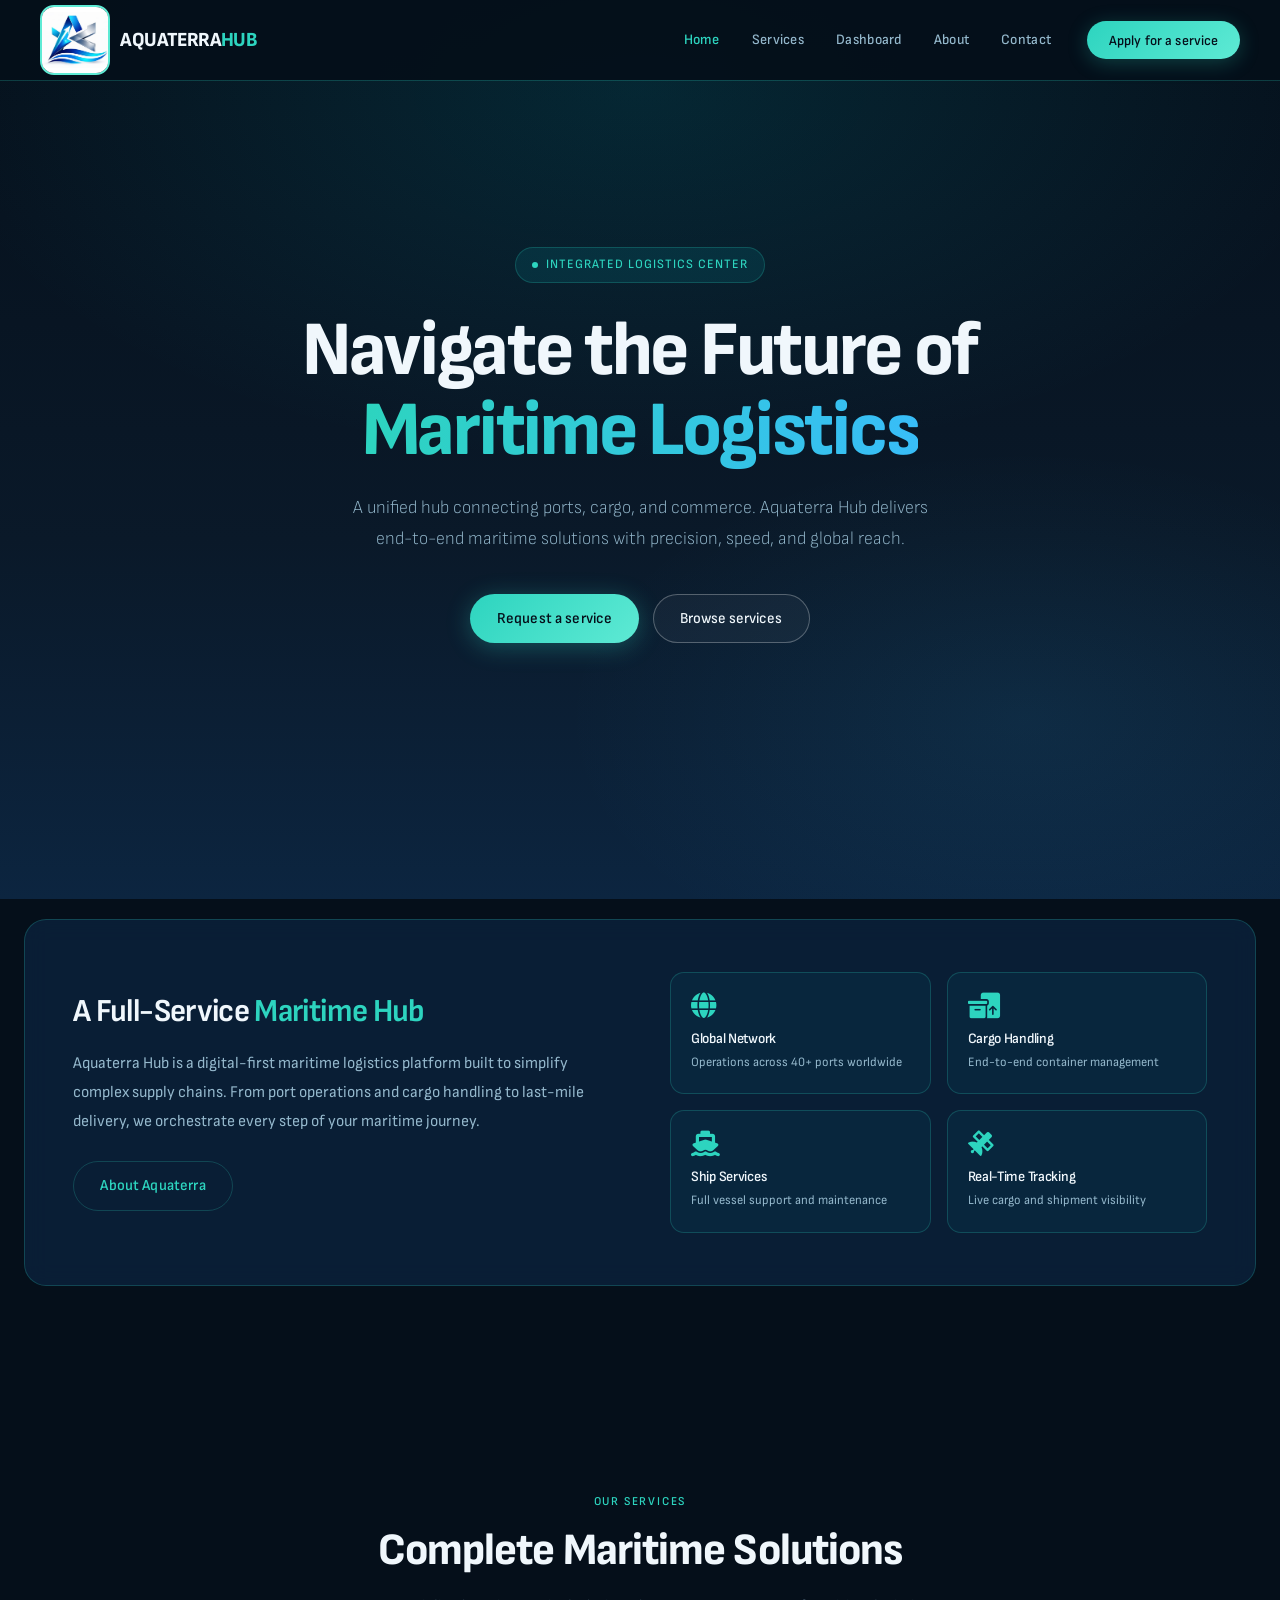
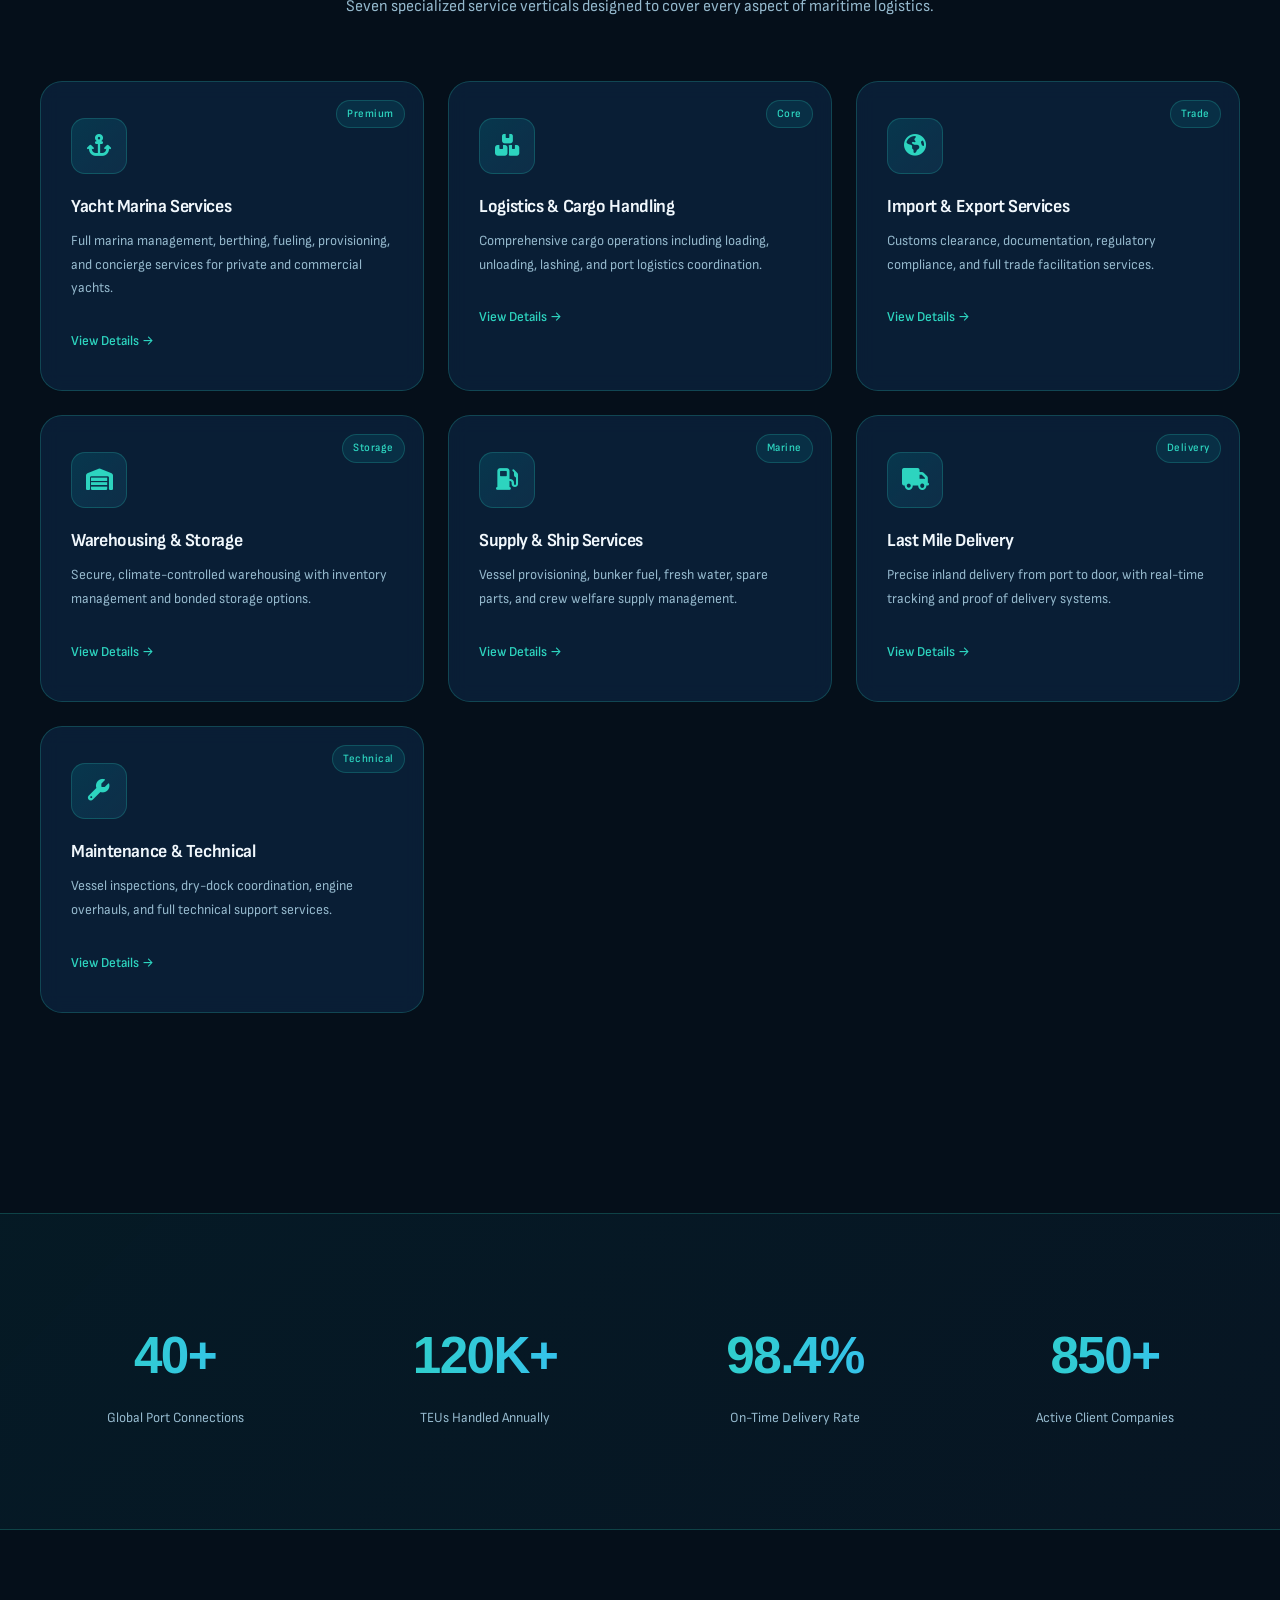
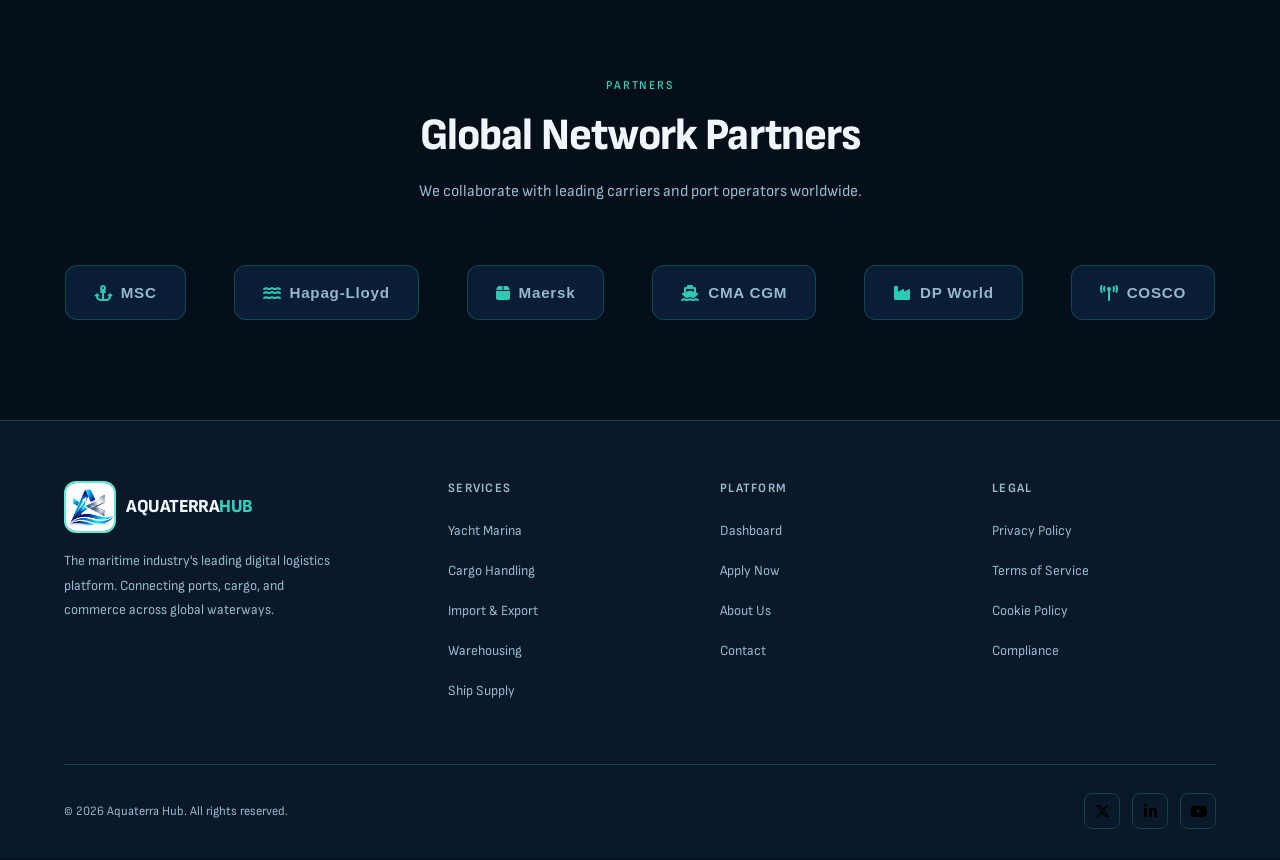
<file: index.html>
<!DOCTYPE html>
<html lang="en">
<head>
<meta charset="UTF-8" />
<meta name="viewport" content="width=device-width, initial-scale=1.0"/>
<title>Aquaterra Hub</title>
<link rel="preconnect" href="https://fonts.googleapis.com">
<link rel="preconnect" href="https://fonts.gstatic.com" crossorigin>
<link href="https://fonts.googleapis.com/css2?family=Sofia+Sans+Semi+Condensed:ital,wght@0,1..1000;1,1..1000&display=swap" rel="stylesheet">
<link rel="stylesheet" href="https://cdnjs.cloudflare.com/ajax/libs/font-awesome/6.5.2/css/all.min.css" crossorigin="anonymous" referrerpolicy="no-referrer">
<link rel="stylesheet" href="style.css">
<link rel="icon" type="image/jpg" href="ATH Logo BG.png">
</head>
<body>

<!-- ══════════════════════════════════════════════
     NAVIGATION
══════════════════════════════════════════════ -->
<nav id="main-nav" aria-label="Primary">
  <div class="nav-logo" onclick="showPage('home')" role="button" tabindex="0" aria-label="Aquaterra Hub, home">
    <div class="logo-mark">
      <img src="ATH Logo 2.jpg" alt="" width="56" height="56" decoding="async">
    </div>
    <span class="nav-logo__text">AQUATERRA<span class="nav-logo__accent">HUB</span></span>
  </div>
  <button type="button" class="nav-toggle" id="nav-toggle" aria-label="Open menu" aria-expanded="false" aria-controls="nav-actions">
    <span class="nav-toggle-bar" aria-hidden="true"></span>
    <span class="nav-toggle-bar" aria-hidden="true"></span>
    <span class="nav-toggle-bar" aria-hidden="true"></span>
  </button>
  <div class="nav-actions" id="nav-actions">
    <div class="nav-links">
      <a onclick="showPage('home')" id="nav-home">Home</a>
      <a onclick="showPage('services')" id="nav-services">Services</a>
      <a onclick="showPage('dashboard')" id="nav-dashboard">Dashboard</a>
      <a onclick="showPage('about')" id="nav-about">About</a>
      <a onclick="showPage('contact')" id="nav-contact">Contact</a>
    </div>
    <button type="button" class="nav-cta" onclick="showPage('apply')">Apply for a service</button>
  </div>
</nav>

<!-- ══════════════════════════════════════════════
     HOME PAGE
══════════════════════════════════════════════ -->
<div class="page active" id="page-home">

  <!-- HERO -->
  <section class="hero">
    <canvas id="hero-canvas"></canvas>
    <div class="hero-bg-gradient"></div>
    <div class="hero-content fade-in">
      <div class="hero-badge">Integrated Logistics Center</div>
      <h1>
        Navigate the Future of<br>
        <span class="grad">Maritime Logistics</span>
      </h1>
      <p>
        A unified hub connecting ports, cargo, and commerce.
        Aquaterra Hub delivers end-to-end maritime solutions with precision, speed, and global reach.
      </p>
      <div class="hero-ctas">
        <button type="button" class="btn-primary" onclick="showPage('apply')">Request a service</button>
        <button type="button" class="btn-secondary" onclick="showPage('services')">Browse services</button>
      </div>
    </div>
    <!-- <div class="hero-scroll">
      <span>Scroll</span>
      <div class="scroll-line"></div>
    </div> -->
  </section>

  <!-- OVERVIEW STRIP -->
  <div class="overview-strip fade-in-d1">
    <div class="overview-text">
      <h2>A Full-Service <span class="teal">Maritime Hub</span></h2>
      <p class="lead">
        Aquaterra Hub is a digital-first maritime logistics platform built to simplify
        complex supply chains. From port operations and cargo handling to last-mile delivery,
        we orchestrate every step of your maritime journey.
      </p>
      <button type="button" class="btn-primary btn-primary--outline overview-cta" onclick="showPage('about')">About Aquaterra</button>
    </div>
    <div class="overview-visual">
      <div class="ov-card">
        <div class="ov-icon"><i class="fa-solid fa-globe" aria-hidden="true"></i></div>
        <h4>Global Network</h4>
        <p>Operations across 40+ ports worldwide</p>
      </div>
      <div class="ov-card">
        <div class="ov-icon"><i class="fa-solid fa-boxes-packing" aria-hidden="true"></i></div>
        <h4>Cargo Handling</h4>
        <p>End-to-end container management</p>
      </div>
      <div class="ov-card">
        <div class="ov-icon"><i class="fa-solid fa-ship" aria-hidden="true"></i></div>
        <h4>Ship Services</h4>
        <p>Full vessel support and maintenance</p>
      </div>
      <div class="ov-card">
        <div class="ov-icon"><i class="fa-solid fa-satellite" aria-hidden="true"></i></div>
        <h4>Real-Time Tracking</h4>
        <p>Live cargo and shipment visibility</p>
      </div>
    </div>
  </div>

  <!-- SERVICES PREVIEW -->
  <section>
    <div class="section-header centered">
      <span class="section-label">Our Services</span>
      <h2 class="section-title">Complete Maritime Solutions</h2>
      <p class="section-sub">Seven specialized service verticals designed to cover every aspect of maritime logistics.</p>
    </div>
    <div class="services-grid">
      <div class="service-card" onclick="showDetail(0)">
        <div class="svc-tag">Premium</div>
        <div class="svc-icon"><i class="fa-solid fa-anchor" aria-hidden="true"></i></div>
        <h3>Yacht Marina Services</h3>
        <p>Full marina management, berthing, fueling, provisioning, and concierge services for private and commercial yachts.</p>
        <span class="svc-link">View Details →</span>
      </div>
      <div class="service-card" onclick="showDetail(1)">
        <div class="svc-tag">Core</div>
        <div class="svc-icon"><i class="fa-solid fa-boxes-stacked" aria-hidden="true"></i></div>
        <h3>Logistics & Cargo Handling</h3>
        <p>Comprehensive cargo operations including loading, unloading, lashing, and port logistics coordination.</p>
        <span class="svc-link">View Details →</span>
      </div>
      <div class="service-card" onclick="showDetail(2)">
        <div class="svc-tag">Trade</div>
        <div class="svc-icon"><i class="fa-solid fa-earth-americas" aria-hidden="true"></i></div>
        <h3>Import & Export Services</h3>
        <p>Customs clearance, documentation, regulatory compliance, and full trade facilitation services.</p>
        <span class="svc-link">View Details →</span>
      </div>
      <div class="service-card" onclick="showDetail(3)">
        <div class="svc-tag">Storage</div>
        <div class="svc-icon"><i class="fa-solid fa-warehouse" aria-hidden="true"></i></div>
        <h3>Warehousing & Storage</h3>
        <p>Secure, climate-controlled warehousing with inventory management and bonded storage options.</p>
        <span class="svc-link">View Details →</span>
      </div>
      <div class="service-card" onclick="showDetail(4)">
        <div class="svc-tag">Marine</div>
        <div class="svc-icon"><i class="fa-solid fa-gas-pump" aria-hidden="true"></i></div>
        <h3>Supply & Ship Services</h3>
        <p>Vessel provisioning, bunker fuel, fresh water, spare parts, and crew welfare supply management.</p>
        <span class="svc-link">View Details →</span>
      </div>
      <div class="service-card" onclick="showDetail(5)">
        <div class="svc-tag">Delivery</div>
        <div class="svc-icon"><i class="fa-solid fa-truck" aria-hidden="true"></i></div>
        <h3>Last Mile Delivery</h3>
        <p>Precise inland delivery from port to door, with real-time tracking and proof of delivery systems.</p>
        <span class="svc-link">View Details →</span>
      </div>
      <div class="service-card" onclick="showDetail(6)">
        <div class="svc-tag">Technical</div>
        <div class="svc-icon"><i class="fa-solid fa-wrench" aria-hidden="true"></i></div>
        <h3>Maintenance & Technical</h3>
        <p>Vessel inspections, dry-dock coordination, engine overhauls, and full technical support services.</p>
        <span class="svc-link">View Details →</span>
      </div>
    </div>
  </section>

  <!-- STATS -->
  <section class="stats-section">
    <div class="stats-grid">
      <div class="stat-item">
        <div class="stat-num" data-target="40">40+</div>
        <div class="stat-label">Global Port Connections</div>
      </div>
      <div class="stat-item">
        <div class="stat-num">120K+</div>
        <div class="stat-label">TEUs Handled Annually</div>
      </div>
      <div class="stat-item">
        <div class="stat-num">98.4%</div>
        <div class="stat-label">On-Time Delivery Rate</div>
      </div>
      <div class="stat-item">
        <div class="stat-num">850+</div>
        <div class="stat-label">Active Client Companies</div>
      </div>
    </div>
  </section>

  <!-- PARTNERS -->
  <section class="section--flush-top">
    <div class="section-header centered">
      <span class="section-label">Partners</span>
      <h2 class="section-title">Global Network Partners</h2>
      <p class="section-sub">We collaborate with leading carriers and port operators worldwide.</p>
    </div>
    <div class="partners-row">
      <div class="partner-badge"><i class="fa-solid fa-anchor" aria-hidden="true"></i> MSC</div>
      <div class="partner-badge"><i class="fa-solid fa-water" aria-hidden="true"></i> Hapag-Lloyd</div>
      <div class="partner-badge"><i class="fa-solid fa-box" aria-hidden="true"></i> Maersk</div>
      <div class="partner-badge"><i class="fa-solid fa-ship" aria-hidden="true"></i> CMA CGM</div>
      <div class="partner-badge"><i class="fa-solid fa-industry" aria-hidden="true"></i> DP World</div>
      <div class="partner-badge"><i class="fa-solid fa-tower-broadcast" aria-hidden="true"></i> COSCO</div>
    </div>
  </section>

  <footer>
    <div class="footer-grid">
      <div class="footer-brand">
        <div class="footer-brand__logo">
          <div class="logo-mark logo-mark--footer">
            <img src="ATH Logo 2.jpg" alt="" width="52" height="52" decoding="async">
          </div>
          <span class="nav-logo__text">AQUATERRA<span class="nav-logo__accent">HUB</span></span>
        </div>
        <p>The maritime industry's leading digital logistics platform. Connecting ports, cargo, and commerce across global waterways.</p>
      </div>
      <div class="footer-col">
        <h4>Services</h4>
        <ul>
          <li><a onclick="showDetail(0)">Yacht Marina</a></li>
          <li><a onclick="showDetail(1)">Cargo Handling</a></li>
          <li><a onclick="showDetail(2)">Import & Export</a></li>
          <li><a onclick="showDetail(3)">Warehousing</a></li>
          <li><a onclick="showDetail(4)">Ship Supply</a></li>
        </ul>
      </div>
      <div class="footer-col">
        <h4>Platform</h4>
        <ul>
          <li><a onclick="showPage('dashboard')">Dashboard</a></li>
          <li><a onclick="showPage('apply')">Apply Now</a></li>
          <li><a onclick="showPage('about')">About Us</a></li>
          <li><a onclick="showPage('contact')">Contact</a></li>
        </ul>
      </div>
      <div class="footer-col">
        <h4>Legal</h4>
        <ul>
          <li><a>Privacy Policy</a></li>
          <li><a>Terms of Service</a></li>
          <li><a>Cookie Policy</a></li>
          <li><a>Compliance</a></li>
        </ul>
      </div>
    </div>
    <div class="footer-bottom">
      <span>© 2026 Aquaterra Hub. All rights reserved.</span>
      <div class="footer-socials">
        <button type="button" class="social-btn" aria-label="X"><i class="fa-brands fa-x-twitter" aria-hidden="true"></i></button>
        <button type="button" class="social-btn" aria-label="LinkedIn"><i class="fa-brands fa-linkedin-in" aria-hidden="true"></i></button>
        <button type="button" class="social-btn" aria-label="YouTube"><i class="fa-brands fa-youtube" aria-hidden="true"></i></button>
      </div>
    </div>
  </footer>
</div>

<!-- ══════════════════════════════════════════════
     SERVICES PAGE
══════════════════════════════════════════════ -->
<div class="page" id="page-services">
  <div class="page-hero page-hero--services">
    <span class="section-label">Full Service Catalog</span>
    <h1 class="page-hero__title">Maritime Services Hub</h1>
    <p class="page-hero__sub">
      Explore our seven specialized service divisions — each designed to handle a critical dimension of maritime logistics with unmatched expertise.
    </p>
  </div>
  <section>
    <div class="services-grid" id="services-full-grid">
      <!-- Populated by JS -->
    </div>
  </section>
  <footer>
    <div class="footer-bottom" style="border-top: 1px solid var(--border); padding: 28px 0 0;">
      <span>© 2026 Aquaterra Hub. All rights reserved.</span>
      <button class="btn-primary" onclick="showPage('apply')">Apply for a Service →</button>
    </div>
  </footer>
</div>

<!-- ══════════════════════════════════════════════
     SERVICE DETAIL PAGE
══════════════════════════════════════════════ -->
<div class="page" id="page-detail">
  <div class="detail-hero">
    <div class="detail-hero-inner">
      <button type="button" class="back-btn" onclick="goBack()"><i class="fa-solid fa-arrow-left" aria-hidden="true"></i> Back</button>
      <div class="svc-icon-lg" id="detail-icon"></div>
      <h1 id="detail-title"></h1>
      <p id="detail-subtitle"></p>
    </div>
  </div>
  <div class="detail-content">
    <div class="detail-main" id="detail-main-content"></div>
    <div class="detail-sidebar">
      <div class="sidebar-card">
        <h3>Ready to Get Started?</h3>
        <p>Submit your service request and our team will contact you within 24 hours.</p>
        <button class="btn-primary" onclick="showPage('apply')">Request This Service</button>
        <div style="margin-top:24px">
          <div class="info-row"><span class="key">Processing Time</span><span class="val" id="svc-time"></span></div>
          <div class="info-row"><span class="key">Availability</span><span class="val">24/7</span></div>
          <div class="info-row"><span class="key">Support</span><span class="val teal">Live Chat</span></div>
        </div>
      </div>
    </div>
  </div>
</div>

<!-- ══════════════════════════════════════════════
     APPLICATION PAGE
══════════════════════════════════════════════ -->
<div class="page" id="page-apply">
  <div class="app-page">
    <div class="app-header">
      <span class="section-label">Service Request</span>
      <h1 class="section-title">Apply for a Service</h1>
      <p style="color:var(--muted); max-width:500px; margin:12px auto 0; line-height:1.7;">
        Complete the form below and our maritime operations team will review your request and respond within 24 hours.
      </p>
    </div>
    <div class="form-container">

      <div class="form-section-title">01 — Contact Information</div>
      <div class="form-card">
        <div class="form-row">
          <div class="form-group">
            <label>First Name *</label>
            <input type="text" placeholder="Enter your first name">
          </div>
          <div class="form-group">
            <label>Last Name *</label>
            <input type="text" placeholder="Enter your last name">
          </div>
        </div>
        <div class="form-row">
          <div class="form-group">
            <label>Email Address *</label>
            <input type="email" placeholder="your@company.com">
          </div>
          <div class="form-group">
            <label>Phone Number</label>
            <input type="tel" placeholder="+1 (000) 000-0000">
          </div>
        </div>
        <div class="form-group">
          <label>Company / Organization</label>
          <input type="text" placeholder="Your company name">
        </div>
      </div>

      <div class="form-section-title">02 — Service Selection</div>
      <div class="form-card">
        <div class="form-group">
          <label>Select Service *</label>
          <select>
            <option value="" disabled selected>Choose a service...</option>
            <option>Yacht Marina Services</option>
            <option>Logistics & Cargo Handling</option>
            <option>Import & Export Services</option>
            <option>Warehousing & Storage</option>
            <option>Supply & Ship Services</option>
            <option>Last Mile Delivery</option>
            <option>Maintenance & Technical Services</option>
          </select>
        </div>
        <div class="form-row">
          <div class="form-group">
            <label>Port of Origin</label>
            <input type="text" placeholder="e.g. Port of Alexandria">
          </div>
          <div class="form-group">
            <label>Destination Port</label>
            <input type="text" placeholder="e.g. Port of Rotterdam">
          </div>
        </div>
        <div class="form-row">
          <div class="form-group">
            <label>Estimated Cargo Volume</label>
            <select>
              <option value="" disabled selected>Select range...</option>
              <option>Less than 10 TEU</option>
              <option>10 – 50 TEU</option>
              <option>50 – 200 TEU</option>
              <option>200+ TEU</option>
              <option>Not Applicable</option>
            </select>
          </div>
          <div class="form-group">
            <label>Requested Start Date</label>
            <input type="date">
          </div>
        </div>
        <div class="form-group">
          <label>Additional Notes</label>
          <textarea placeholder="Describe your specific requirements, cargo type, or any special considerations..."></textarea>
        </div>
      </div>

      <div class="form-section-title">03 — Document Upload</div>
      <div class="form-card">
        <div class="upload-zone">
          <div class="upload-icon"><i class="fa-solid fa-folder-open" aria-hidden="true"></i></div>
          <p><strong>Click to upload</strong> or drag and drop</p>
          <p style="margin-top:8px; font-size:0.78rem;">Bill of Lading, Packing List, Commercial Invoice, or other documents</p>
          <p style="margin-top:10px; font-size:0.75rem; opacity:0.5;">PDF, DOCX, JPG up to 25MB each</p>
        </div>
        <div style="display:flex; gap:12px; margin-top:16px; flex-wrap:wrap;">
          <div style="display:flex; align-items:center; gap:8px; background:rgba(0,200,215,0.08); border:1px solid var(--border); border-radius:8px; padding:8px 14px; font-size:0.8rem;">
            <i class="fa-regular fa-file-pdf" aria-hidden="true"></i> <span>Bill_of_Lading.pdf</span> <span style="color:var(--teal); cursor:pointer" role="button" tabindex="0" title="Remove"><i class="fa-solid fa-xmark" aria-hidden="true"></i></span>
          </div>
          <div style="display:flex; align-items:center; gap:8px; background:rgba(0,200,215,0.08); border:1px solid var(--border); border-radius:8px; padding:8px 14px; font-size:0.8rem;">
            <i class="fa-regular fa-file-pdf" aria-hidden="true"></i> <span>Packing_List.pdf</span> <span style="color:var(--teal); cursor:pointer" role="button" tabindex="0" title="Remove"><i class="fa-solid fa-xmark" aria-hidden="true"></i></span>
          </div>
        </div>
      </div>

      <div class="form-submit">
        <button type="button" class="btn-submit" onclick="submitForm()">
          <i class="fa-solid fa-paper-plane" aria-hidden="true"></i> Submit request
        </button>
        <p style="color:var(--muted); font-size:0.78rem; margin-top:16px;">
          By submitting, you agree to our Terms of Service and Privacy Policy.
        </p>
      </div>
    </div>
  </div>
</div>

<!-- ══════════════════════════════════════════════
     DASHBOARD PAGE
══════════════════════════════════════════════ -->
<div class="page" id="page-dashboard">
  <div class="dashboard-page">
    <div class="dash-header">
      <div class="dash-welcome">
        <h1>Good morning, Joe <i class="fa-regular fa-hand-wave" aria-hidden="true"></i></h1>
        <p>Here's what's happening with your shipments today.</p>
      </div>
      <div class="dash-user">
        <div class="dash-avatar">J</div>
        <div>
          <div style="font-size:0.9rem; font-weight:600">Joe Al-Masry</div>
          <div style="font-size:0.78rem; color:var(--muted)">Premium Account</div>
        </div>
      </div>
    </div>
    <div class="dash-body">
      <div class="dash-sidebar">
        <div class="dash-nav-item active"><i class="fa-solid fa-chart-line" aria-hidden="true"></i> Overview</div>
        <div class="dash-nav-item"><i class="fa-solid fa-list-check" aria-hidden="true"></i> My Requests</div>
        <div class="dash-nav-item"><i class="fa-solid fa-ship" aria-hidden="true"></i> Shipments</div>
        <div class="dash-nav-item"><i class="fa-solid fa-file-lines" aria-hidden="true"></i> Documents</div>
        <div class="dash-nav-item"><i class="fa-solid fa-comments" aria-hidden="true"></i> Messages</div>
        <div class="dash-nav-item dash-nav-item--end"><i class="fa-solid fa-gear" aria-hidden="true"></i> Settings</div>
      </div>
      <div class="dash-main">
        <div class="dash-stats-row">
          <div class="dash-stat-card">
            <div class="dash-stat-label">Active Requests</div>
            <div class="dash-stat-num">7</div>
            <div class="dash-stat-delta"><i class="fa-solid fa-arrow-trend-up" aria-hidden="true"></i> 2 this week</div>
          </div>
          <div class="dash-stat-card">
            <div class="dash-stat-label">In Transit</div>
            <div class="dash-stat-num">3</div>
            <div class="dash-stat-delta"><i class="fa-solid fa-arrow-trend-up" aria-hidden="true"></i> On schedule</div>
          </div>
          <div class="dash-stat-card">
            <div class="dash-stat-label">Completed</div>
            <div class="dash-stat-num">24</div>
            <div class="dash-stat-delta"><i class="fa-solid fa-arrow-trend-up" aria-hidden="true"></i> This quarter</div>
          </div>
          <div class="dash-stat-card">
            <div class="dash-stat-label">Documents</div>
            <div class="dash-stat-num">41</div>
            <div class="dash-stat-delta"><i class="fa-solid fa-circle-check" aria-hidden="true"></i> All verified</div>
          </div>
        </div>

        <div class="requests-table">
          <div class="table-header">
            <h3>Service Requests</h3>
            <div class="table-filters">
              <button class="filter-btn active">All</button>
              <button class="filter-btn">Pending</button>
              <button class="filter-btn">In Progress</button>
              <button class="filter-btn">Completed</button>
            </div>
          </div>
          <div class="table-grid">
            <div class="table-row head">
              <span>Request ID</span>
              <span>Service</span>
              <span>Date</span>
              <span>Status</span>
              <span>Action</span>
            </div>
            <div class="table-row">
              <span class="req-id">#AQT-2025-0841</span>
              <span class="req-service"><i class="fa-solid fa-boxes-stacked" aria-hidden="true"></i> Cargo Handling</span>
              <span class="req-date">Nov 12, 2025</span>
              <span><span class="badge badge-progress">In Progress</span></span>
              <span class="req-action">View →</span>
            </div>
            <div class="table-row">
              <span class="req-id">#AQT-2025-0839</span>
              <span class="req-service"><i class="fa-solid fa-earth-americas" aria-hidden="true"></i> Import &amp; Export</span>
              <span class="req-date">Nov 11, 2025</span>
              <span><span class="badge badge-progress">In Progress</span></span>
              <span class="req-action">View →</span>
            </div>
            <div class="table-row">
              <span class="req-id">#AQT-2025-0831</span>
              <span class="req-service"><i class="fa-solid fa-truck" aria-hidden="true"></i> Last Mile Delivery</span>
              <span class="req-date">Nov 9, 2025</span>
              <span><span class="badge badge-pending">Pending</span></span>
              <span class="req-action">View →</span>
            </div>
            <div class="table-row">
              <span class="req-id">#AQT-2025-0820</span>
              <span class="req-service"><i class="fa-solid fa-anchor" aria-hidden="true"></i> Yacht Marina</span>
              <span class="req-date">Nov 7, 2025</span>
              <span><span class="badge badge-done">Completed</span></span>
              <span class="req-action">View →</span>
            </div>
            <div class="table-row">
              <span class="req-id">#AQT-2025-0815</span>
              <span class="req-service"><i class="fa-solid fa-warehouse" aria-hidden="true"></i> Warehousing</span>
              <span class="req-date">Nov 5, 2025</span>
              <span><span class="badge badge-done">Completed</span></span>
              <span class="req-action">View →</span>
            </div>
            <div class="table-row">
              <span class="req-id">#AQT-2025-0809</span>
              <span class="req-service"><i class="fa-solid fa-wrench" aria-hidden="true"></i> Maintenance</span>
              <span class="req-date">Nov 3, 2025</span>
              <span><span class="badge badge-done">Completed</span></span>
              <span class="req-action">View →</span>
            </div>
          </div>
        </div>

        <div style="margin-top:30px; display:grid; grid-template-columns:1fr 1fr; gap:24px;">
          <div style="background:var(--card); border:1px solid var(--border); border-radius:var(--radius); padding:26px; backdrop-filter:blur(10px);">
            <h3 style="font-size:0.95rem; margin-bottom:20px;"><i class="fa-solid fa-ship" aria-hidden="true"></i> Active Shipments</h3>
            <div style="display:flex; flex-direction:column; gap:14px;">
              <div style="display:flex; justify-content:space-between; align-items:center; padding-bottom:14px; border-bottom:1px solid var(--border);">
                <div>
                  <div style="font-size:0.85rem; font-weight:600">MSC Beatrice — Container 41B</div>
                  <div style="font-size:0.78rem; color:var(--muted); margin-top:3px">Alexandria → Rotterdam</div>
                </div>
                <span class="badge badge-progress">En Route</span>
              </div>
              <div style="display:flex; justify-content:space-between; align-items:center; padding-bottom:14px; border-bottom:1px solid var(--border);">
                <div>
                  <div style="font-size:0.85rem; font-weight:600">Hapag Lloyd Yantian — FCL</div>
                  <div style="font-size:0.78rem; color:var(--muted); margin-top:3px">Shanghai → Dubai</div>
                </div>
                <span class="badge badge-progress">En Route</span>
              </div>
              <div style="display:flex; justify-content:space-between; align-items:center;">
                <div>
                  <div style="font-size:0.85rem; font-weight:600">CMA CGM — Reefer Unit</div>
                  <div style="font-size:0.78rem; color:var(--muted); margin-top:3px">Marseille → Port Said</div>
                </div>
                <span class="badge badge-pending">Awaiting ETA</span>
              </div>
            </div>
          </div>
          <div style="background:var(--card); border:1px solid var(--border); border-radius:var(--radius); padding:26px; backdrop-filter:blur(10px);">
            <h3 style="font-size:0.95rem; margin-bottom:20px;"><i class="fa-solid fa-clipboard-list" aria-hidden="true"></i> Recent Documents</h3>
            <div style="display:flex; flex-direction:column; gap:12px;">
              <div style="display:flex; align-items:center; gap:12px; padding:10px; background:rgba(0,200,215,0.05); border-radius:8px;">
                <i class="fa-regular fa-file-pdf doc-row-icon" aria-hidden="true"></i>
                <div style="flex:1;">
                  <div style="font-size:0.82rem; font-weight:600">Bill_of_Lading_0841.pdf</div>
                  <div style="font-size:0.75rem; color:var(--muted);">Uploaded Nov 12</div>
                </div>
                <span style="color:var(--teal); font-size:0.78rem; font-weight:600">View</span>
              </div>
              <div style="display:flex; align-items:center; gap:12px; padding:10px; background:rgba(0,200,215,0.05); border-radius:8px;">
                <i class="fa-regular fa-file-pdf doc-row-icon" aria-hidden="true"></i>
                <div style="flex:1;">
                  <div style="font-size:0.82rem; font-weight:600">Commercial_Invoice_0839.pdf</div>
                  <div style="font-size:0.75rem; color:var(--muted);">Uploaded Nov 11</div>
                </div>
                <span style="color:var(--teal); font-size:0.78rem; font-weight:600">View</span>
              </div>
              <div style="display:flex; align-items:center; gap:12px; padding:10px; background:rgba(0,200,215,0.05); border-radius:8px;">
                <i class="fa-regular fa-file-excel doc-row-icon" aria-hidden="true"></i>
                <div style="flex:1;">
                  <div style="font-size:0.82rem; font-weight:600">Packing_List_0831.xlsx</div>
                  <div style="font-size:0.75rem; color:var(--muted);">Uploaded Nov 9</div>
                </div>
                <span style="color:var(--teal); font-size:0.78rem; font-weight:600">View</span>
              </div>
            </div>
          </div>
        </div>
      </div>
    </div>
  </div>
</div>

<!-- ══════════════════════════════════════════════
     ABOUT PAGE
══════════════════════════════════════════════ -->
<div class="page" id="page-about">
  <div class="about-hero">
    <span class="section-label">Who We Are</span>
    <h1>Built for the <span class="grad">Future of Maritime</span></h1>
    <p>
      Aquaterra Hub was founded by maritime veterans and technology pioneers united by a single vision: to modernize maritime logistics through a seamless digital platform.
    </p>
  </div>
  <div class="about-content">
    <div class="about-grid">
      <div class="about-card">
        <div class="icon"><i class="fa-solid fa-binoculars" aria-hidden="true"></i></div>
        <h3>Our Vision</h3>
        <p>To become the world's most trusted maritime logistics platform — where every ship, cargo, and port operation flows through a single, intelligent digital ecosystem. We envision a future where maritime logistics is as seamless as a few clicks.</p>
      </div>
      <div class="about-card">
        <div class="icon"><i class="fa-solid fa-bullseye" aria-hidden="true"></i></div>
        <h3>Our Mission</h3>
        <p>To deliver world-class maritime services through digital innovation, operational excellence, and a deeply human commitment to our clients. We reduce friction, increase transparency, and accelerate every step of the maritime supply chain.</p>
      </div>
    </div>
    <div class="about-grid" style="margin-bottom:0">
      <div>
        <span class="section-label">Our Values</span>
        <h2 class="section-title">What Drives Us</h2>
        <div style="display:flex; flex-direction:column; gap:20px; margin-top:30px;">
          <div style="display:flex; gap:16px; align-items:flex-start;">
            <div class="value-icon"><i class="fa-solid fa-water" aria-hidden="true"></i></div>
            <div><h4 style="margin-bottom:6px; font-size:0.95rem;">Precision in Every Port</h4><p style="font-size:0.85rem; color:var(--muted);">We operate with military-grade attention to detail across every service we deliver.</p></div>
          </div>
          <div style="display:flex; gap:16px; align-items:flex-start;">
            <div class="value-icon"><i class="fa-solid fa-link" aria-hidden="true"></i></div>
            <div><h4 style="margin-bottom:6px; font-size:0.95rem;">Seamless Connectivity</h4><p style="font-size:0.85rem; color:var(--muted);">Bridging gaps between shipping lines, ports, forwarders, and end clients digitally.</p></div>
          </div>
          <div style="display:flex; gap:16px; align-items:flex-start;">
            <div class="value-icon"><i class="fa-solid fa-recycle" aria-hidden="true"></i></div>
            <div><h4 style="margin-bottom:6px; font-size:0.95rem;">Sustainable Seas</h4><p style="font-size:0.85rem; color:var(--muted);">We champion green logistics practices and carbon-conscious maritime operations.</p></div>
          </div>
        </div>
      </div>
      <div class="about-card" style="background: linear-gradient(135deg, rgba(0,200,215,0.06), rgba(56,189,248,0.04));">
        <div class="icon"><i class="fa-solid fa-globe" aria-hidden="true"></i></div>
        <h3>Global Reach</h3>
        <p style="margin-bottom:24px;">Operating across four continents with a presence in major global port clusters.</p>
        <div style="display:grid; grid-template-columns:1fr 1fr; gap:16px;">
          <div style="text-align:center; padding:16px; background:rgba(0,200,215,0.06); border:1px solid var(--border); border-radius:10px;">
            <div style="font-family:'Syne',sans-serif; font-size:1.6rem; font-weight:800; color:var(--teal);">40+</div>
            <div style="font-size:0.78rem; color:var(--muted);">Active Ports</div>
          </div>
          <div style="text-align:center; padding:16px; background:rgba(0,200,215,0.06); border:1px solid var(--border); border-radius:10px;">
            <div style="font-family:'Syne',sans-serif; font-size:1.6rem; font-weight:800; color:var(--teal);">18</div>
            <div style="font-size:0.78rem; color:var(--muted);">Countries</div>
          </div>
          <div style="text-align:center; padding:16px; background:rgba(0,200,215,0.06); border:1px solid var(--border); border-radius:10px;">
            <div style="font-family:'Syne',sans-serif; font-size:1.6rem; font-weight:800; color:var(--teal);">850+</div>
            <div style="font-size:0.78rem; color:var(--muted);">Clients</div>
          </div>
          <div style="text-align:center; padding:16px; background:rgba(0,200,215,0.06); border:1px solid var(--border); border-radius:10px;">
            <div style="font-family:'Syne',sans-serif; font-size:1.6rem; font-weight:800; color:var(--teal);">12yr</div>
            <div style="font-size:0.78rem; color:var(--muted);">In Operation</div>
          </div>
        </div>
      </div>
    </div>

    <div class="team-section">
      <div class="section-header centered">
        <span class="section-label">Leadership</span>
        <h2 class="section-title">The Team Behind the Hub</h2>
      </div>
      <div class="team-grid">
        <div class="team-card">
          <div class="team-avatar"><i class="fa-solid fa-user-tie" aria-hidden="true"></i></div>
          <h4>#</h4>
          <p>#</p>
        </div>
        <div class="team-card">
          <div class="team-avatar"><i class="fa-solid fa-user-tie" aria-hidden="true"></i></div>
          <h4>#</h4>
          <p>#</p>
        </div>
        <div class="team-card">
          <div class="team-avatar"><i class="fa-solid fa-user-tie" aria-hidden="true"></i></div>
          <h4>#</h4>
          <p>#</p>
        </div>
        <div class="team-card">
          <div class="team-avatar"><i class="fa-solid fa-user-tie" aria-hidden="true"></i></div>
          <h4>#</h4>
          <p>#</p>
        </div>
      </div>
    </div>
  </div>
  <footer>
    <div class="footer-bottom" style="border-top:1px solid var(--border); padding-top:28px;">
      <span>© 2026 Aquaterra Hub. All rights reserved.</span>
      <button class="btn-secondary" onclick="showPage('contact')">Get in Touch</button>
    </div>
  </footer>
</div>

<!-- ══════════════════════════════════════════════
     CONTACT PAGE
══════════════════════════════════════════════ -->
<div class="page" id="page-contact">
  <div class="contact-page">
    <div class="contact-header">
      <span class="section-label">Get in Touch</span>
      <h1 class="section-title">Contact Aquaterra Hub</h1>
      <p style="color:var(--muted); max-width:480px; margin:12px auto 0; line-height:1.7;">
        Our global operations team is available around the clock to answer your queries and guide your maritime journey.
      </p>
    </div>
    <div class="contact-grid">
      <div class="contact-form-card">
        <h2 style="font-size:1.3rem; margin-bottom:8px;">Send a Message</h2>
        <p style="color:var(--muted); font-size:0.875rem; margin-bottom:30px;">We typically respond within 2–4 business hours.</p>
        <div class="form-row">
          <div class="form-group"><label>Full Name *</label><input type="text" placeholder="Your full name"></div>
          <div class="form-group"><label>Email *</label><input type="email" placeholder="your@email.com"></div>
        </div>
        <div class="form-group"><label>Subject *</label>
          <select>
            <option value="" disabled selected>Select a subject...</option>
            <option>General Inquiry</option>
            <option>Service Information</option>
            <option>Technical Support</option>
            <option>Partnership</option>
            <option>Press & Media</option>
          </select>
        </div>
        <div class="form-group"><label>Message *</label><textarea placeholder="Tell us how we can help you..."></textarea></div>
        <button class="btn-primary" style="width:100%; text-align:center; display:block; padding:15px" onclick="submitForm()">Send Message →</button>
      </div>
      <div class="contact-info">
        <div class="info-card">
          <div class="info-card-icon"><i class="fa-solid fa-location-dot" aria-hidden="true"></i></div>
          <h4>Global Headquarters</h4>
          <p>Aquaterra Hub<br>Km 47 Suez - Hurghada Road<br>Ain Sokhna, Suez Governorate, Egypt</p>
        </div>
        <div class="info-card">
          <div class="info-card-icon"><i class="fa-solid fa-phone" aria-hidden="true"></i></div>
          <h4>Phone & Email</h4>
          <p>+20 10 0000 0000<br>support@aquaterrahub.com<br>Available 24 / 7</p>
        </div>
        
        <div class="map-placeholder">
          <div class="map-icon"><i class="fa-solid fa-map-location-dot" aria-hidden="true"></i></div>
          <div class="map-grid">
            <div class="map-dot" style="background:var(--teal)"></div>
            <div class="map-dot"></div><div class="map-dot"></div>
            <div class="map-dot"></div><div class="map-dot" style="background:var(--cyan)"></div>
            <div class="map-dot"></div><div class="map-dot" style="background:var(--teal)"></div>
            <div class="map-dot"></div><div class="map-dot"></div>
            <div class="map-dot" style="background:var(--teal2)"></div>
          </div>
          <p>Interactive map — Ain Sokhna, Red Sea Governorate</p>
        </div>
      </div>
    </div>
  </div>
</div>

<!-- SUCCESS OVERLAY -->
<div class="success-overlay" id="success-overlay" onclick="closeSuccess()">
  <div class="success-card" onclick="event.stopPropagation()">
    <div class="success-icon"><i class="fa-solid fa-check" aria-hidden="true"></i></div>
    <h2>Request Submitted!</h2>
    <p>Your service request has been received. Our operations team will review it and contact you within 24 hours.</p>
    <p style="font-size:0.82rem; color:var(--teal); margin-bottom:30px; margin-top:-10px;">Reference: #AQT-2025-0842</p>
    <button class="btn-primary" onclick="closeSuccess(); showPage('dashboard')">View in Dashboard →</button>
  </div>
</div>

<script src="script.js"></script>
</body>
</html>
</file>
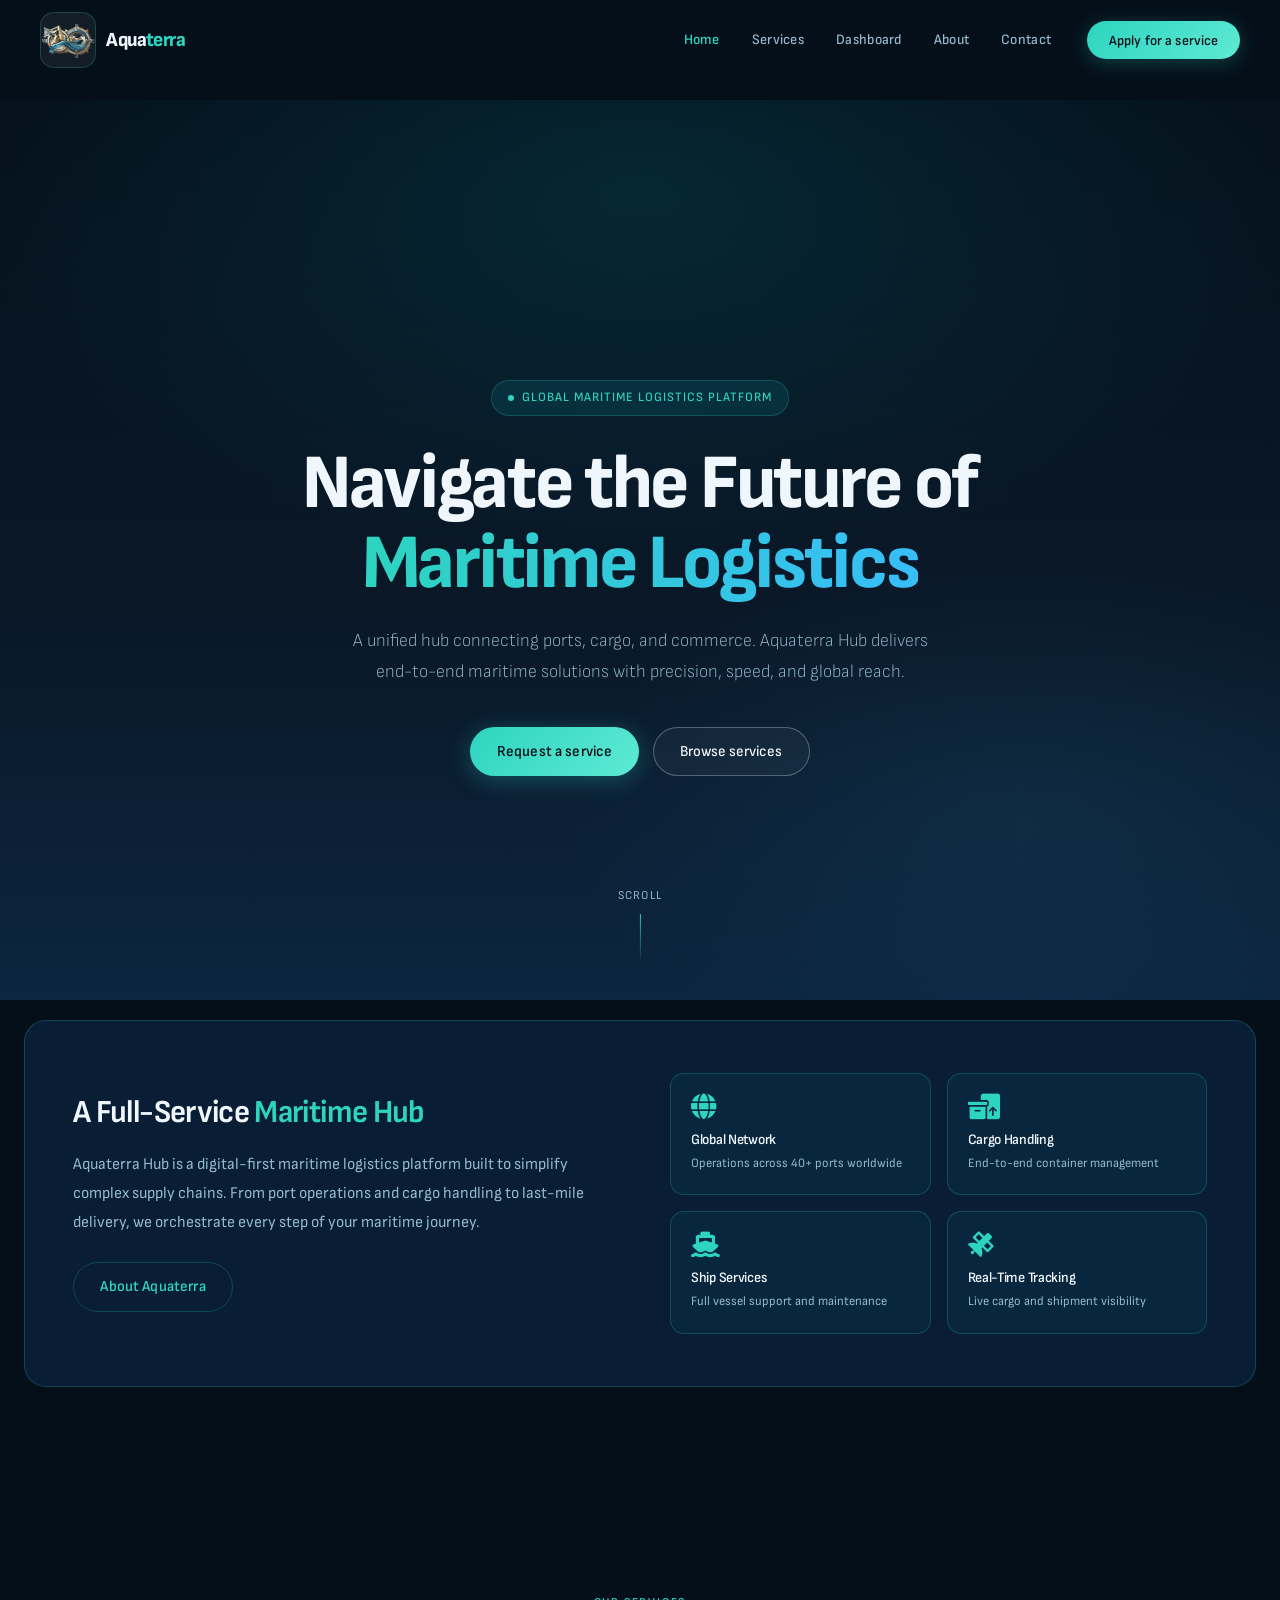
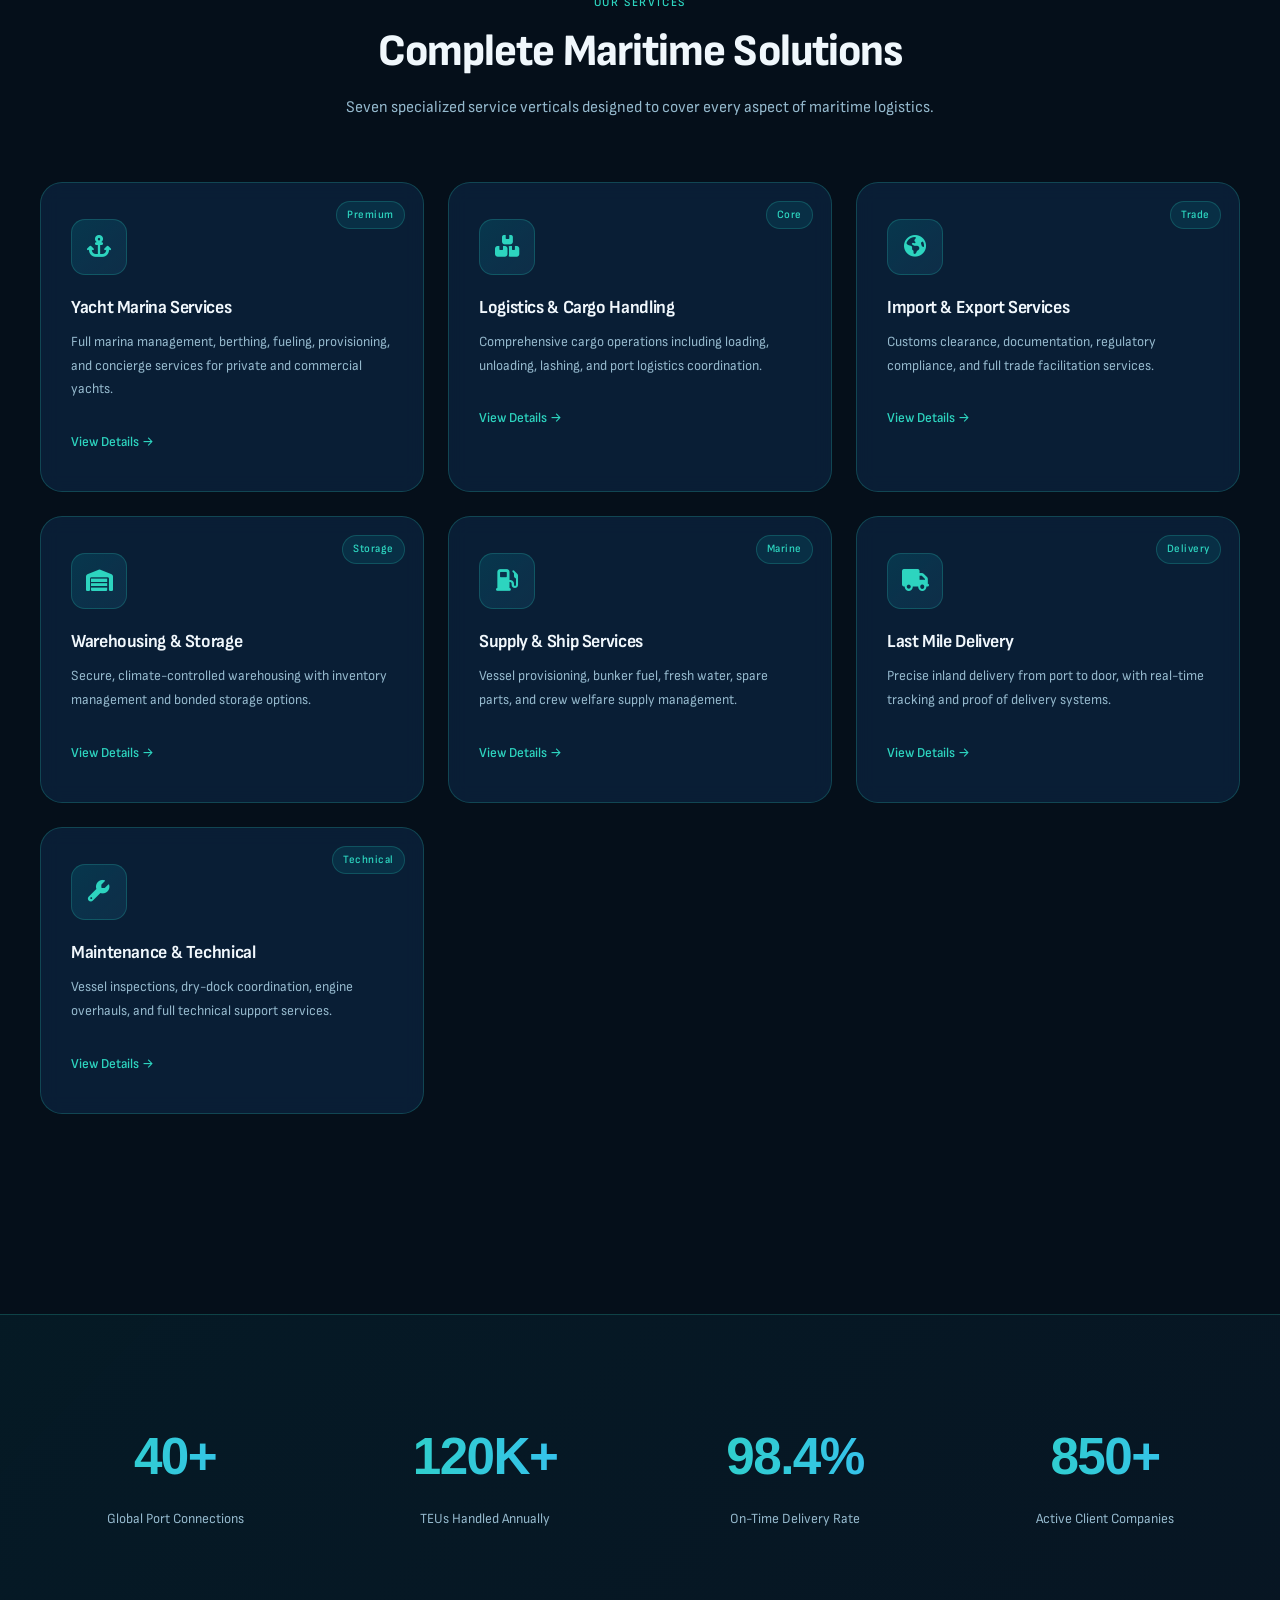
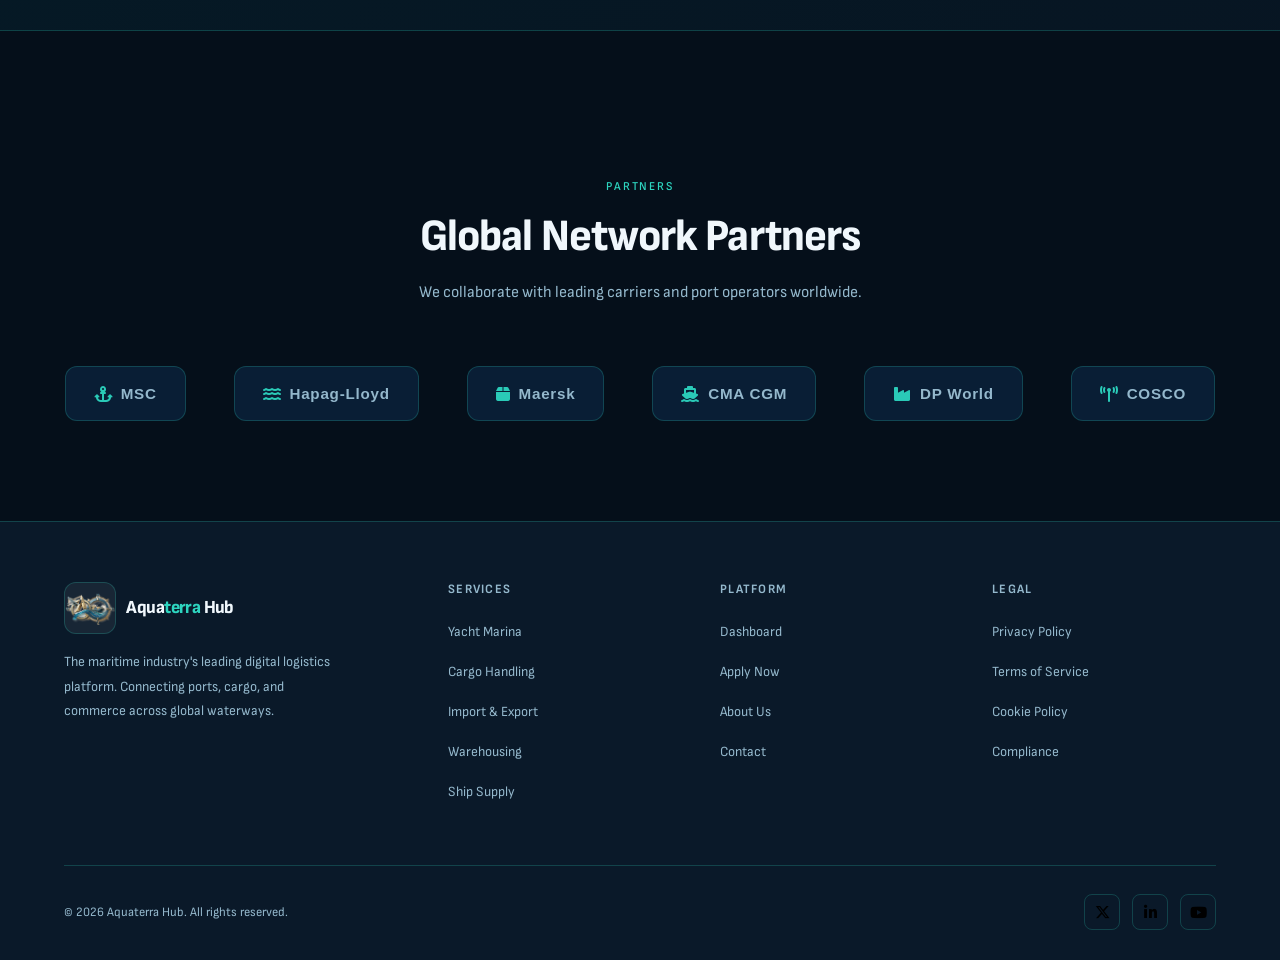
<file: aquaterra-hub.html>
<!DOCTYPE html>
<html lang="en">
<head>
<meta charset="UTF-8" />
<meta name="viewport" content="width=device-width, initial-scale=1.0"/>
<title>Aquaterra Hub</title>
<link rel="preconnect" href="https://fonts.googleapis.com">
<link rel="preconnect" href="https://fonts.gstatic.com" crossorigin>
<link href="https://fonts.googleapis.com/css2?family=Sofia+Sans+Semi+Condensed:ital,wght@0,1..1000;1,1..1000&display=swap" rel="stylesheet">
<link rel="stylesheet" href="https://cdnjs.cloudflare.com/ajax/libs/font-awesome/6.5.2/css/all.min.css" crossorigin="anonymous" referrerpolicy="no-referrer">
<link rel="stylesheet" href="aquaterra-hub.css">
</head>
<body>

<!-- ══════════════════════════════════════════════
     NAVIGATION
══════════════════════════════════════════════ -->
<nav id="main-nav" aria-label="Primary">
  <div class="nav-logo" onclick="showPage('home')" role="button" tabindex="0" aria-label="Aquaterra Hub, home">
    <div class="logo-mark">
      <img src="logo_1.1.PNG" alt="" width="56" height="56" decoding="async">
    </div>
    <span class="nav-logo__text">Aqua<span class="nav-logo__accent">terra</span></span>
  </div>
  <button type="button" class="nav-toggle" id="nav-toggle" aria-label="Open menu" aria-expanded="false" aria-controls="nav-actions">
    <span class="nav-toggle-bar" aria-hidden="true"></span>
    <span class="nav-toggle-bar" aria-hidden="true"></span>
    <span class="nav-toggle-bar" aria-hidden="true"></span>
  </button>
  <div class="nav-actions" id="nav-actions">
    <div class="nav-links">
      <a onclick="showPage('home')" id="nav-home">Home</a>
      <a onclick="showPage('services')" id="nav-services">Services</a>
      <a onclick="showPage('dashboard')" id="nav-dashboard">Dashboard</a>
      <a onclick="showPage('about')" id="nav-about">About</a>
      <a onclick="showPage('contact')" id="nav-contact">Contact</a>
    </div>
    <button type="button" class="nav-cta" onclick="showPage('apply')">Apply for a service</button>
  </div>
</nav>

<!-- ══════════════════════════════════════════════
     HOME PAGE
══════════════════════════════════════════════ -->
<div class="page active" id="page-home">

  <!-- HERO -->
  <section class="hero">
    <canvas id="hero-canvas"></canvas>
    <div class="hero-bg-gradient"></div>
    <div class="hero-content fade-in">
      <div class="hero-badge">Global Maritime Logistics Platform</div>
      <h1>
        Navigate the Future of<br>
        <span class="grad">Maritime Logistics</span>
      </h1>
      <p>
        A unified hub connecting ports, cargo, and commerce.
        Aquaterra Hub delivers end-to-end maritime solutions with precision, speed, and global reach.
      </p>
      <div class="hero-ctas">
        <button type="button" class="btn-primary" onclick="showPage('apply')">Request a service</button>
        <button type="button" class="btn-secondary" onclick="showPage('services')">Browse services</button>
      </div>
    </div>
    <div class="hero-scroll">
      <span>Scroll</span>
      <div class="scroll-line"></div>
    </div>
  </section>

  <!-- OVERVIEW STRIP -->
  <div class="overview-strip fade-in-d1">
    <div class="overview-text">
      <h2>A Full-Service <span class="teal">Maritime Hub</span></h2>
      <p class="lead">
        Aquaterra Hub is a digital-first maritime logistics platform built to simplify
        complex supply chains. From port operations and cargo handling to last-mile delivery,
        we orchestrate every step of your maritime journey.
      </p>
      <button type="button" class="btn-primary btn-primary--outline overview-cta" onclick="showPage('about')">About Aquaterra</button>
    </div>
    <div class="overview-visual">
      <div class="ov-card">
        <div class="ov-icon"><i class="fa-solid fa-globe" aria-hidden="true"></i></div>
        <h4>Global Network</h4>
        <p>Operations across 40+ ports worldwide</p>
      </div>
      <div class="ov-card">
        <div class="ov-icon"><i class="fa-solid fa-boxes-packing" aria-hidden="true"></i></div>
        <h4>Cargo Handling</h4>
        <p>End-to-end container management</p>
      </div>
      <div class="ov-card">
        <div class="ov-icon"><i class="fa-solid fa-ship" aria-hidden="true"></i></div>
        <h4>Ship Services</h4>
        <p>Full vessel support and maintenance</p>
      </div>
      <div class="ov-card">
        <div class="ov-icon"><i class="fa-solid fa-satellite" aria-hidden="true"></i></div>
        <h4>Real-Time Tracking</h4>
        <p>Live cargo and shipment visibility</p>
      </div>
    </div>
  </div>

  <!-- SERVICES PREVIEW -->
  <section>
    <div class="section-header centered">
      <span class="section-label">Our Services</span>
      <h2 class="section-title">Complete Maritime Solutions</h2>
      <p class="section-sub">Seven specialized service verticals designed to cover every aspect of maritime logistics.</p>
    </div>
    <div class="services-grid">
      <div class="service-card" onclick="showDetail(0)">
        <div class="svc-tag">Premium</div>
        <div class="svc-icon"><i class="fa-solid fa-anchor" aria-hidden="true"></i></div>
        <h3>Yacht Marina Services</h3>
        <p>Full marina management, berthing, fueling, provisioning, and concierge services for private and commercial yachts.</p>
        <span class="svc-link">View Details →</span>
      </div>
      <div class="service-card" onclick="showDetail(1)">
        <div class="svc-tag">Core</div>
        <div class="svc-icon"><i class="fa-solid fa-boxes-stacked" aria-hidden="true"></i></div>
        <h3>Logistics & Cargo Handling</h3>
        <p>Comprehensive cargo operations including loading, unloading, lashing, and port logistics coordination.</p>
        <span class="svc-link">View Details →</span>
      </div>
      <div class="service-card" onclick="showDetail(2)">
        <div class="svc-tag">Trade</div>
        <div class="svc-icon"><i class="fa-solid fa-earth-americas" aria-hidden="true"></i></div>
        <h3>Import & Export Services</h3>
        <p>Customs clearance, documentation, regulatory compliance, and full trade facilitation services.</p>
        <span class="svc-link">View Details →</span>
      </div>
      <div class="service-card" onclick="showDetail(3)">
        <div class="svc-tag">Storage</div>
        <div class="svc-icon"><i class="fa-solid fa-warehouse" aria-hidden="true"></i></div>
        <h3>Warehousing & Storage</h3>
        <p>Secure, climate-controlled warehousing with inventory management and bonded storage options.</p>
        <span class="svc-link">View Details →</span>
      </div>
      <div class="service-card" onclick="showDetail(4)">
        <div class="svc-tag">Marine</div>
        <div class="svc-icon"><i class="fa-solid fa-gas-pump" aria-hidden="true"></i></div>
        <h3>Supply & Ship Services</h3>
        <p>Vessel provisioning, bunker fuel, fresh water, spare parts, and crew welfare supply management.</p>
        <span class="svc-link">View Details →</span>
      </div>
      <div class="service-card" onclick="showDetail(5)">
        <div class="svc-tag">Delivery</div>
        <div class="svc-icon"><i class="fa-solid fa-truck" aria-hidden="true"></i></div>
        <h3>Last Mile Delivery</h3>
        <p>Precise inland delivery from port to door, with real-time tracking and proof of delivery systems.</p>
        <span class="svc-link">View Details →</span>
      </div>
      <div class="service-card" onclick="showDetail(6)">
        <div class="svc-tag">Technical</div>
        <div class="svc-icon"><i class="fa-solid fa-wrench" aria-hidden="true"></i></div>
        <h3>Maintenance & Technical</h3>
        <p>Vessel inspections, dry-dock coordination, engine overhauls, and full technical support services.</p>
        <span class="svc-link">View Details →</span>
      </div>
    </div>
  </section>

  <!-- STATS -->
  <section class="stats-section">
    <div class="stats-grid">
      <div class="stat-item">
        <div class="stat-num" data-target="40">40+</div>
        <div class="stat-label">Global Port Connections</div>
      </div>
      <div class="stat-item">
        <div class="stat-num">120K+</div>
        <div class="stat-label">TEUs Handled Annually</div>
      </div>
      <div class="stat-item">
        <div class="stat-num">98.4%</div>
        <div class="stat-label">On-Time Delivery Rate</div>
      </div>
      <div class="stat-item">
        <div class="stat-num">850+</div>
        <div class="stat-label">Active Client Companies</div>
      </div>
    </div>
  </section>

  <!-- PARTNERS -->
  <section class="section--flush-top">
    <div class="section-header centered">
      <span class="section-label">Partners</span>
      <h2 class="section-title">Global Network Partners</h2>
      <p class="section-sub">We collaborate with leading carriers and port operators worldwide.</p>
    </div>
    <div class="partners-row">
      <div class="partner-badge"><i class="fa-solid fa-anchor" aria-hidden="true"></i> MSC</div>
      <div class="partner-badge"><i class="fa-solid fa-water" aria-hidden="true"></i> Hapag-Lloyd</div>
      <div class="partner-badge"><i class="fa-solid fa-box" aria-hidden="true"></i> Maersk</div>
      <div class="partner-badge"><i class="fa-solid fa-ship" aria-hidden="true"></i> CMA CGM</div>
      <div class="partner-badge"><i class="fa-solid fa-industry" aria-hidden="true"></i> DP World</div>
      <div class="partner-badge"><i class="fa-solid fa-tower-broadcast" aria-hidden="true"></i> COSCO</div>
    </div>
  </section>

  <footer>
    <div class="footer-grid">
      <div class="footer-brand">
        <div class="footer-brand__logo">
          <div class="logo-mark logo-mark--footer">
            <img src="logo_1.1.PNG" alt="" width="52" height="52" decoding="async">
          </div>
          <span class="nav-logo__text">Aqua<span class="nav-logo__accent">terra</span> Hub</span>
        </div>
        <p>The maritime industry's leading digital logistics platform. Connecting ports, cargo, and commerce across global waterways.</p>
      </div>
      <div class="footer-col">
        <h4>Services</h4>
        <ul>
          <li><a onclick="showDetail(0)">Yacht Marina</a></li>
          <li><a onclick="showDetail(1)">Cargo Handling</a></li>
          <li><a onclick="showDetail(2)">Import & Export</a></li>
          <li><a onclick="showDetail(3)">Warehousing</a></li>
          <li><a onclick="showDetail(4)">Ship Supply</a></li>
        </ul>
      </div>
      <div class="footer-col">
        <h4>Platform</h4>
        <ul>
          <li><a onclick="showPage('dashboard')">Dashboard</a></li>
          <li><a onclick="showPage('apply')">Apply Now</a></li>
          <li><a onclick="showPage('about')">About Us</a></li>
          <li><a onclick="showPage('contact')">Contact</a></li>
        </ul>
      </div>
      <div class="footer-col">
        <h4>Legal</h4>
        <ul>
          <li><a>Privacy Policy</a></li>
          <li><a>Terms of Service</a></li>
          <li><a>Cookie Policy</a></li>
          <li><a>Compliance</a></li>
        </ul>
      </div>
    </div>
    <div class="footer-bottom">
      <span>© 2026 Aquaterra Hub. All rights reserved.</span>
      <div class="footer-socials">
        <button type="button" class="social-btn" aria-label="X"><i class="fa-brands fa-x-twitter" aria-hidden="true"></i></button>
        <button type="button" class="social-btn" aria-label="LinkedIn"><i class="fa-brands fa-linkedin-in" aria-hidden="true"></i></button>
        <button type="button" class="social-btn" aria-label="YouTube"><i class="fa-brands fa-youtube" aria-hidden="true"></i></button>
      </div>
    </div>
  </footer>
</div>

<!-- ══════════════════════════════════════════════
     SERVICES PAGE
══════════════════════════════════════════════ -->
<div class="page" id="page-services">
  <div class="page-hero page-hero--services">
    <span class="section-label">Full Service Catalog</span>
    <h1 class="page-hero__title">Maritime Services Hub</h1>
    <p class="page-hero__sub">
      Explore our seven specialized service divisions — each designed to handle a critical dimension of maritime logistics with unmatched expertise.
    </p>
  </div>
  <section>
    <div class="services-grid" id="services-full-grid">
      <!-- Populated by JS -->
    </div>
  </section>
  <footer>
    <div class="footer-bottom" style="border-top: 1px solid var(--border); padding: 28px 0 0;">
      <span>© 2026 Aquaterra Hub. All rights reserved.</span>
      <button class="btn-primary" onclick="showPage('apply')">Apply for a Service →</button>
    </div>
  </footer>
</div>

<!-- ══════════════════════════════════════════════
     SERVICE DETAIL PAGE
══════════════════════════════════════════════ -->
<div class="page" id="page-detail">
  <div class="detail-hero">
    <div class="detail-hero-inner">
      <button type="button" class="back-btn" onclick="goBack()"><i class="fa-solid fa-arrow-left" aria-hidden="true"></i> Back</button>
      <div class="svc-icon-lg" id="detail-icon"></div>
      <h1 id="detail-title"></h1>
      <p id="detail-subtitle"></p>
    </div>
  </div>
  <div class="detail-content">
    <div class="detail-main" id="detail-main-content"></div>
    <div class="detail-sidebar">
      <div class="sidebar-card">
        <h3>Ready to Get Started?</h3>
        <p>Submit your service request and our team will contact you within 24 hours.</p>
        <button class="btn-primary" onclick="showPage('apply')">Request This Service</button>
        <div style="margin-top:24px">
          <div class="info-row"><span class="key">Processing Time</span><span class="val" id="svc-time"></span></div>
          <div class="info-row"><span class="key">Availability</span><span class="val">24/7</span></div>
          <div class="info-row"><span class="key">Support</span><span class="val teal">Live Chat</span></div>
        </div>
      </div>
    </div>
  </div>
</div>

<!-- ══════════════════════════════════════════════
     APPLICATION PAGE
══════════════════════════════════════════════ -->
<div class="page" id="page-apply">
  <div class="app-page">
    <div class="app-header">
      <span class="section-label">Service Request</span>
      <h1 class="section-title">Apply for a Service</h1>
      <p style="color:var(--muted); max-width:500px; margin:12px auto 0; line-height:1.7;">
        Complete the form below and our maritime operations team will review your request and respond within 24 hours.
      </p>
    </div>
    <div class="form-container">

      <div class="form-section-title">01 — Contact Information</div>
      <div class="form-card">
        <div class="form-row">
          <div class="form-group">
            <label>First Name *</label>
            <input type="text" placeholder="Enter your first name">
          </div>
          <div class="form-group">
            <label>Last Name *</label>
            <input type="text" placeholder="Enter your last name">
          </div>
        </div>
        <div class="form-row">
          <div class="form-group">
            <label>Email Address *</label>
            <input type="email" placeholder="your@company.com">
          </div>
          <div class="form-group">
            <label>Phone Number</label>
            <input type="tel" placeholder="+1 (000) 000-0000">
          </div>
        </div>
        <div class="form-group">
          <label>Company / Organization</label>
          <input type="text" placeholder="Your company name">
        </div>
      </div>

      <div class="form-section-title">02 — Service Selection</div>
      <div class="form-card">
        <div class="form-group">
          <label>Select Service *</label>
          <select>
            <option value="" disabled selected>Choose a service...</option>
            <option>Yacht Marina Services</option>
            <option>Logistics & Cargo Handling</option>
            <option>Import & Export Services</option>
            <option>Warehousing & Storage</option>
            <option>Supply & Ship Services</option>
            <option>Last Mile Delivery</option>
            <option>Maintenance & Technical Services</option>
          </select>
        </div>
        <div class="form-row">
          <div class="form-group">
            <label>Port of Origin</label>
            <input type="text" placeholder="e.g. Port of Alexandria">
          </div>
          <div class="form-group">
            <label>Destination Port</label>
            <input type="text" placeholder="e.g. Port of Rotterdam">
          </div>
        </div>
        <div class="form-row">
          <div class="form-group">
            <label>Estimated Cargo Volume</label>
            <select>
              <option value="" disabled selected>Select range...</option>
              <option>Less than 10 TEU</option>
              <option>10 – 50 TEU</option>
              <option>50 – 200 TEU</option>
              <option>200+ TEU</option>
              <option>Not Applicable</option>
            </select>
          </div>
          <div class="form-group">
            <label>Requested Start Date</label>
            <input type="date">
          </div>
        </div>
        <div class="form-group">
          <label>Additional Notes</label>
          <textarea placeholder="Describe your specific requirements, cargo type, or any special considerations..."></textarea>
        </div>
      </div>

      <div class="form-section-title">03 — Document Upload</div>
      <div class="form-card">
        <div class="upload-zone">
          <div class="upload-icon"><i class="fa-solid fa-folder-open" aria-hidden="true"></i></div>
          <p><strong>Click to upload</strong> or drag and drop</p>
          <p style="margin-top:8px; font-size:0.78rem;">Bill of Lading, Packing List, Commercial Invoice, or other documents</p>
          <p style="margin-top:10px; font-size:0.75rem; opacity:0.5;">PDF, DOCX, JPG up to 25MB each</p>
        </div>
        <div style="display:flex; gap:12px; margin-top:16px; flex-wrap:wrap;">
          <div style="display:flex; align-items:center; gap:8px; background:rgba(0,200,215,0.08); border:1px solid var(--border); border-radius:8px; padding:8px 14px; font-size:0.8rem;">
            <i class="fa-regular fa-file-pdf" aria-hidden="true"></i> <span>Bill_of_Lading.pdf</span> <span style="color:var(--teal); cursor:pointer" role="button" tabindex="0" title="Remove"><i class="fa-solid fa-xmark" aria-hidden="true"></i></span>
          </div>
          <div style="display:flex; align-items:center; gap:8px; background:rgba(0,200,215,0.08); border:1px solid var(--border); border-radius:8px; padding:8px 14px; font-size:0.8rem;">
            <i class="fa-regular fa-file-pdf" aria-hidden="true"></i> <span>Packing_List.pdf</span> <span style="color:var(--teal); cursor:pointer" role="button" tabindex="0" title="Remove"><i class="fa-solid fa-xmark" aria-hidden="true"></i></span>
          </div>
        </div>
      </div>

      <div class="form-submit">
        <button type="button" class="btn-submit" onclick="submitForm()">
          <i class="fa-solid fa-paper-plane" aria-hidden="true"></i> Submit request
        </button>
        <p style="color:var(--muted); font-size:0.78rem; margin-top:16px;">
          By submitting, you agree to our Terms of Service and Privacy Policy.
        </p>
      </div>
    </div>
  </div>
</div>

<!-- ══════════════════════════════════════════════
     DASHBOARD PAGE
══════════════════════════════════════════════ -->
<div class="page" id="page-dashboard">
  <div class="dashboard-page">
    <div class="dash-header">
      <div class="dash-welcome">
        <h1>Good morning, Joe <i class="fa-regular fa-hand-wave" aria-hidden="true"></i></h1>
        <p>Here's what's happening with your shipments today.</p>
      </div>
      <div class="dash-user">
        <div class="dash-avatar">J</div>
        <div>
          <div style="font-size:0.9rem; font-weight:600">Joe Al-Masry</div>
          <div style="font-size:0.78rem; color:var(--muted)">Premium Account</div>
        </div>
      </div>
    </div>
    <div class="dash-body">
      <div class="dash-sidebar">
        <div class="dash-nav-item active"><i class="fa-solid fa-chart-line" aria-hidden="true"></i> Overview</div>
        <div class="dash-nav-item"><i class="fa-solid fa-list-check" aria-hidden="true"></i> My Requests</div>
        <div class="dash-nav-item"><i class="fa-solid fa-ship" aria-hidden="true"></i> Shipments</div>
        <div class="dash-nav-item"><i class="fa-solid fa-file-lines" aria-hidden="true"></i> Documents</div>
        <div class="dash-nav-item"><i class="fa-solid fa-comments" aria-hidden="true"></i> Messages</div>
        <div class="dash-nav-item dash-nav-item--end"><i class="fa-solid fa-gear" aria-hidden="true"></i> Settings</div>
      </div>
      <div class="dash-main">
        <div class="dash-stats-row">
          <div class="dash-stat-card">
            <div class="dash-stat-label">Active Requests</div>
            <div class="dash-stat-num">7</div>
            <div class="dash-stat-delta"><i class="fa-solid fa-arrow-trend-up" aria-hidden="true"></i> 2 this week</div>
          </div>
          <div class="dash-stat-card">
            <div class="dash-stat-label">In Transit</div>
            <div class="dash-stat-num">3</div>
            <div class="dash-stat-delta"><i class="fa-solid fa-arrow-trend-up" aria-hidden="true"></i> On schedule</div>
          </div>
          <div class="dash-stat-card">
            <div class="dash-stat-label">Completed</div>
            <div class="dash-stat-num">24</div>
            <div class="dash-stat-delta"><i class="fa-solid fa-arrow-trend-up" aria-hidden="true"></i> This quarter</div>
          </div>
          <div class="dash-stat-card">
            <div class="dash-stat-label">Documents</div>
            <div class="dash-stat-num">41</div>
            <div class="dash-stat-delta"><i class="fa-solid fa-circle-check" aria-hidden="true"></i> All verified</div>
          </div>
        </div>

        <div class="requests-table">
          <div class="table-header">
            <h3>Service Requests</h3>
            <div class="table-filters">
              <button class="filter-btn active">All</button>
              <button class="filter-btn">Pending</button>
              <button class="filter-btn">In Progress</button>
              <button class="filter-btn">Completed</button>
            </div>
          </div>
          <div class="table-grid">
            <div class="table-row head">
              <span>Request ID</span>
              <span>Service</span>
              <span>Date</span>
              <span>Status</span>
              <span>Action</span>
            </div>
            <div class="table-row">
              <span class="req-id">#AQT-2025-0841</span>
              <span class="req-service"><i class="fa-solid fa-boxes-stacked" aria-hidden="true"></i> Cargo Handling</span>
              <span class="req-date">Nov 12, 2025</span>
              <span><span class="badge badge-progress">In Progress</span></span>
              <span class="req-action">View →</span>
            </div>
            <div class="table-row">
              <span class="req-id">#AQT-2025-0839</span>
              <span class="req-service"><i class="fa-solid fa-earth-americas" aria-hidden="true"></i> Import &amp; Export</span>
              <span class="req-date">Nov 11, 2025</span>
              <span><span class="badge badge-progress">In Progress</span></span>
              <span class="req-action">View →</span>
            </div>
            <div class="table-row">
              <span class="req-id">#AQT-2025-0831</span>
              <span class="req-service"><i class="fa-solid fa-truck" aria-hidden="true"></i> Last Mile Delivery</span>
              <span class="req-date">Nov 9, 2025</span>
              <span><span class="badge badge-pending">Pending</span></span>
              <span class="req-action">View →</span>
            </div>
            <div class="table-row">
              <span class="req-id">#AQT-2025-0820</span>
              <span class="req-service"><i class="fa-solid fa-anchor" aria-hidden="true"></i> Yacht Marina</span>
              <span class="req-date">Nov 7, 2025</span>
              <span><span class="badge badge-done">Completed</span></span>
              <span class="req-action">View →</span>
            </div>
            <div class="table-row">
              <span class="req-id">#AQT-2025-0815</span>
              <span class="req-service"><i class="fa-solid fa-warehouse" aria-hidden="true"></i> Warehousing</span>
              <span class="req-date">Nov 5, 2025</span>
              <span><span class="badge badge-done">Completed</span></span>
              <span class="req-action">View →</span>
            </div>
            <div class="table-row">
              <span class="req-id">#AQT-2025-0809</span>
              <span class="req-service"><i class="fa-solid fa-wrench" aria-hidden="true"></i> Maintenance</span>
              <span class="req-date">Nov 3, 2025</span>
              <span><span class="badge badge-done">Completed</span></span>
              <span class="req-action">View →</span>
            </div>
          </div>
        </div>

        <div style="margin-top:30px; display:grid; grid-template-columns:1fr 1fr; gap:24px;">
          <div style="background:var(--card); border:1px solid var(--border); border-radius:var(--radius); padding:26px; backdrop-filter:blur(10px);">
            <h3 style="font-size:0.95rem; margin-bottom:20px;"><i class="fa-solid fa-ship" aria-hidden="true"></i> Active Shipments</h3>
            <div style="display:flex; flex-direction:column; gap:14px;">
              <div style="display:flex; justify-content:space-between; align-items:center; padding-bottom:14px; border-bottom:1px solid var(--border);">
                <div>
                  <div style="font-size:0.85rem; font-weight:600">MSC Beatrice — Container 41B</div>
                  <div style="font-size:0.78rem; color:var(--muted); margin-top:3px">Alexandria → Rotterdam</div>
                </div>
                <span class="badge badge-progress">En Route</span>
              </div>
              <div style="display:flex; justify-content:space-between; align-items:center; padding-bottom:14px; border-bottom:1px solid var(--border);">
                <div>
                  <div style="font-size:0.85rem; font-weight:600">Hapag Lloyd Yantian — FCL</div>
                  <div style="font-size:0.78rem; color:var(--muted); margin-top:3px">Shanghai → Dubai</div>
                </div>
                <span class="badge badge-progress">En Route</span>
              </div>
              <div style="display:flex; justify-content:space-between; align-items:center;">
                <div>
                  <div style="font-size:0.85rem; font-weight:600">CMA CGM — Reefer Unit</div>
                  <div style="font-size:0.78rem; color:var(--muted); margin-top:3px">Marseille → Port Said</div>
                </div>
                <span class="badge badge-pending">Awaiting ETA</span>
              </div>
            </div>
          </div>
          <div style="background:var(--card); border:1px solid var(--border); border-radius:var(--radius); padding:26px; backdrop-filter:blur(10px);">
            <h3 style="font-size:0.95rem; margin-bottom:20px;"><i class="fa-solid fa-clipboard-list" aria-hidden="true"></i> Recent Documents</h3>
            <div style="display:flex; flex-direction:column; gap:12px;">
              <div style="display:flex; align-items:center; gap:12px; padding:10px; background:rgba(0,200,215,0.05); border-radius:8px;">
                <i class="fa-regular fa-file-pdf doc-row-icon" aria-hidden="true"></i>
                <div style="flex:1;">
                  <div style="font-size:0.82rem; font-weight:600">Bill_of_Lading_0841.pdf</div>
                  <div style="font-size:0.75rem; color:var(--muted);">Uploaded Nov 12</div>
                </div>
                <span style="color:var(--teal); font-size:0.78rem; font-weight:600">View</span>
              </div>
              <div style="display:flex; align-items:center; gap:12px; padding:10px; background:rgba(0,200,215,0.05); border-radius:8px;">
                <i class="fa-regular fa-file-pdf doc-row-icon" aria-hidden="true"></i>
                <div style="flex:1;">
                  <div style="font-size:0.82rem; font-weight:600">Commercial_Invoice_0839.pdf</div>
                  <div style="font-size:0.75rem; color:var(--muted);">Uploaded Nov 11</div>
                </div>
                <span style="color:var(--teal); font-size:0.78rem; font-weight:600">View</span>
              </div>
              <div style="display:flex; align-items:center; gap:12px; padding:10px; background:rgba(0,200,215,0.05); border-radius:8px;">
                <i class="fa-regular fa-file-excel doc-row-icon" aria-hidden="true"></i>
                <div style="flex:1;">
                  <div style="font-size:0.82rem; font-weight:600">Packing_List_0831.xlsx</div>
                  <div style="font-size:0.75rem; color:var(--muted);">Uploaded Nov 9</div>
                </div>
                <span style="color:var(--teal); font-size:0.78rem; font-weight:600">View</span>
              </div>
            </div>
          </div>
        </div>
      </div>
    </div>
  </div>
</div>

<!-- ══════════════════════════════════════════════
     ABOUT PAGE
══════════════════════════════════════════════ -->
<div class="page" id="page-about">
  <div class="about-hero">
    <span class="section-label">Who We Are</span>
    <h1>Built for the <span class="grad">Future of Maritime</span></h1>
    <p>
      Aquaterra Hub was founded by maritime veterans and technology pioneers united by a single vision: to modernize maritime logistics through a seamless digital platform.
    </p>
  </div>
  <div class="about-content">
    <div class="about-grid">
      <div class="about-card">
        <div class="icon"><i class="fa-solid fa-binoculars" aria-hidden="true"></i></div>
        <h3>Our Vision</h3>
        <p>To become the world's most trusted maritime logistics platform — where every ship, cargo, and port operation flows through a single, intelligent digital ecosystem. We envision a future where maritime logistics is as seamless as a few clicks.</p>
      </div>
      <div class="about-card">
        <div class="icon"><i class="fa-solid fa-bullseye" aria-hidden="true"></i></div>
        <h3>Our Mission</h3>
        <p>To deliver world-class maritime services through digital innovation, operational excellence, and a deeply human commitment to our clients. We reduce friction, increase transparency, and accelerate every step of the maritime supply chain.</p>
      </div>
    </div>
    <div class="about-grid" style="margin-bottom:0">
      <div>
        <span class="section-label">Our Values</span>
        <h2 class="section-title">What Drives Us</h2>
        <div style="display:flex; flex-direction:column; gap:20px; margin-top:30px;">
          <div style="display:flex; gap:16px; align-items:flex-start;">
            <div class="value-icon"><i class="fa-solid fa-water" aria-hidden="true"></i></div>
            <div><h4 style="margin-bottom:6px; font-size:0.95rem;">Precision in Every Port</h4><p style="font-size:0.85rem; color:var(--muted);">We operate with military-grade attention to detail across every service we deliver.</p></div>
          </div>
          <div style="display:flex; gap:16px; align-items:flex-start;">
            <div class="value-icon"><i class="fa-solid fa-link" aria-hidden="true"></i></div>
            <div><h4 style="margin-bottom:6px; font-size:0.95rem;">Seamless Connectivity</h4><p style="font-size:0.85rem; color:var(--muted);">Bridging gaps between shipping lines, ports, forwarders, and end clients digitally.</p></div>
          </div>
          <div style="display:flex; gap:16px; align-items:flex-start;">
            <div class="value-icon"><i class="fa-solid fa-recycle" aria-hidden="true"></i></div>
            <div><h4 style="margin-bottom:6px; font-size:0.95rem;">Sustainable Seas</h4><p style="font-size:0.85rem; color:var(--muted);">We champion green logistics practices and carbon-conscious maritime operations.</p></div>
          </div>
        </div>
      </div>
      <div class="about-card" style="background: linear-gradient(135deg, rgba(0,200,215,0.06), rgba(56,189,248,0.04));">
        <div class="icon"><i class="fa-solid fa-globe" aria-hidden="true"></i></div>
        <h3>Global Reach</h3>
        <p style="margin-bottom:24px;">Operating across four continents with a presence in major global port clusters.</p>
        <div style="display:grid; grid-template-columns:1fr 1fr; gap:16px;">
          <div style="text-align:center; padding:16px; background:rgba(0,200,215,0.06); border:1px solid var(--border); border-radius:10px;">
            <div style="font-family:'Syne',sans-serif; font-size:1.6rem; font-weight:800; color:var(--teal);">40+</div>
            <div style="font-size:0.78rem; color:var(--muted);">Active Ports</div>
          </div>
          <div style="text-align:center; padding:16px; background:rgba(0,200,215,0.06); border:1px solid var(--border); border-radius:10px;">
            <div style="font-family:'Syne',sans-serif; font-size:1.6rem; font-weight:800; color:var(--teal);">18</div>
            <div style="font-size:0.78rem; color:var(--muted);">Countries</div>
          </div>
          <div style="text-align:center; padding:16px; background:rgba(0,200,215,0.06); border:1px solid var(--border); border-radius:10px;">
            <div style="font-family:'Syne',sans-serif; font-size:1.6rem; font-weight:800; color:var(--teal);">850+</div>
            <div style="font-size:0.78rem; color:var(--muted);">Clients</div>
          </div>
          <div style="text-align:center; padding:16px; background:rgba(0,200,215,0.06); border:1px solid var(--border); border-radius:10px;">
            <div style="font-family:'Syne',sans-serif; font-size:1.6rem; font-weight:800; color:var(--teal);">12yr</div>
            <div style="font-size:0.78rem; color:var(--muted);">In Operation</div>
          </div>
        </div>
      </div>
    </div>

    <div class="team-section">
      <div class="section-header centered">
        <span class="section-label">Leadership</span>
        <h2 class="section-title">The Team Behind the Hub</h2>
      </div>
      <div class="team-grid">
        <div class="team-card">
          <div class="team-avatar"><i class="fa-solid fa-user-tie" aria-hidden="true"></i></div>
          <h4>#</h4>
          <p>#</p>
        </div>
        <div class="team-card">
          <div class="team-avatar"><i class="fa-solid fa-user-tie" aria-hidden="true"></i></div>
          <h4>#</h4>
          <p>#</p>
        </div>
        <div class="team-card">
          <div class="team-avatar"><i class="fa-solid fa-user-tie" aria-hidden="true"></i></div>
          <h4>#</h4>
          <p>#</p>
        </div>
        <div class="team-card">
          <div class="team-avatar"><i class="fa-solid fa-user-tie" aria-hidden="true"></i></div>
          <h4>#</h4>
          <p>#</p>
        </div>
      </div>
    </div>
  </div>
  <footer>
    <div class="footer-bottom" style="border-top:1px solid var(--border); padding-top:28px;">
      <span>© 2026 Aquaterra Hub. All rights reserved.</span>
      <button class="btn-secondary" onclick="showPage('contact')">Get in Touch</button>
    </div>
  </footer>
</div>

<!-- ══════════════════════════════════════════════
     CONTACT PAGE
══════════════════════════════════════════════ -->
<div class="page" id="page-contact">
  <div class="contact-page">
    <div class="contact-header">
      <span class="section-label">Get in Touch</span>
      <h1 class="section-title">Contact Aquaterra Hub</h1>
      <p style="color:var(--muted); max-width:480px; margin:12px auto 0; line-height:1.7;">
        Our global operations team is available around the clock to answer your queries and guide your maritime journey.
      </p>
    </div>
    <div class="contact-grid">
      <div class="contact-form-card">
        <h2 style="font-size:1.3rem; margin-bottom:8px;">Send a Message</h2>
        <p style="color:var(--muted); font-size:0.875rem; margin-bottom:30px;">We typically respond within 2–4 business hours.</p>
        <div class="form-row">
          <div class="form-group"><label>Full Name *</label><input type="text" placeholder="Your full name"></div>
          <div class="form-group"><label>Email *</label><input type="email" placeholder="your@email.com"></div>
        </div>
        <div class="form-group"><label>Subject *</label>
          <select>
            <option value="" disabled selected>Select a subject...</option>
            <option>General Inquiry</option>
            <option>Service Information</option>
            <option>Technical Support</option>
            <option>Partnership</option>
            <option>Press & Media</option>
          </select>
        </div>
        <div class="form-group"><label>Message *</label><textarea placeholder="Tell us how we can help you..."></textarea></div>
        <button class="btn-primary" style="width:100%; text-align:center; display:block; padding:15px" onclick="submitForm()">Send Message →</button>
      </div>
      <div class="contact-info">
        <div class="info-card">
          <div class="info-card-icon"><i class="fa-solid fa-location-dot" aria-hidden="true"></i></div>
          <h4>Global Headquarters</h4>
          <p>Aquaterra Hub<br>Ain Sokhna, Red Sea Governorate<br>Egypt</p>
        </div>
        <div class="info-card">
          <div class="info-card-icon"><i class="fa-solid fa-phone" aria-hidden="true"></i></div>
          <h4>Phone & Email</h4>
          <p>+20 10 0000 0000<br>support@aquaterrahub.com<br>Available 24 / 7</p>
        </div>
        
        <div class="map-placeholder">
          <div class="map-icon"><i class="fa-solid fa-map-location-dot" aria-hidden="true"></i></div>
          <div class="map-grid">
            <div class="map-dot" style="background:var(--teal)"></div>
            <div class="map-dot"></div><div class="map-dot"></div>
            <div class="map-dot"></div><div class="map-dot" style="background:var(--cyan)"></div>
            <div class="map-dot"></div><div class="map-dot" style="background:var(--teal)"></div>
            <div class="map-dot"></div><div class="map-dot"></div>
            <div class="map-dot" style="background:var(--teal2)"></div>
          </div>
          <p>Interactive map — Ain Sokhna, Red Sea Governorate</p>
        </div>
      </div>
    </div>
  </div>
</div>

<!-- SUCCESS OVERLAY -->
<div class="success-overlay" id="success-overlay" onclick="closeSuccess()">
  <div class="success-card" onclick="event.stopPropagation()">
    <div class="success-icon"><i class="fa-solid fa-check" aria-hidden="true"></i></div>
    <h2>Request Submitted!</h2>
    <p>Your service request has been received. Our operations team will review it and contact you within 24 hours.</p>
    <p style="font-size:0.82rem; color:var(--teal); margin-bottom:30px; margin-top:-10px;">Reference: #AQT-2025-0842</p>
    <button class="btn-primary" onclick="closeSuccess(); showPage('dashboard')">View in Dashboard →</button>
  </div>
</div>

<script src="aquaterra-hub.js"></script>
</body>
</html>
</file>
<file: style.css>
:root {
    --navy:   #050f1a;
    --deep:   #0a1929;
    --ocean:  #0c2540;
    --teal:   #2dd4bf;
    --teal2:  #5eead4;
    --cyan:   #38BDF8;
    --white:  #f0f7fc;
    --muted:  #94b8cc;
    --muted-strong: #b8d4e8;
    --card:   rgba(12, 37, 64, 0.72);
    --border: rgba(45, 212, 191, 0.22);
    --glow:   rgba(45, 212, 191, 0.35);
    --shadow: 0 8px 40px rgba(0, 10, 30, 0.55);
    --radius: 14px;
    --radius-lg: 22px;
    --space-xs: 0.5rem;
    --space-sm: 1rem;
    --space-md: 1.5rem;
    --space-lg: 2.5rem;
    --space-xl: 4rem;
    --content-max: 72rem;
    --nav-h: 80px;
    --focus-ring: 0 0 0 3px rgba(45, 212, 191, 0.45);
    --font-ui: "Sofia Sans Semi Condensed", sans-serif;
    --font-display: 'Syne', var(--font-ui);
  }

  *, *::before, *::after { box-sizing: border-box; margin: 0; padding: 0; }

  html { scroll-behavior: smooth; }

  @media (prefers-reduced-motion: reduce) {
    html { scroll-behavior: auto; }
    *, *::before, *::after {
      animation-duration: 0.01ms !important;
      animation-iteration-count: 1 !important;
      transition-duration: 0.01ms !important;
    }
  }

  body {
    background: var(--navy);
    color: var(--white);
    font-family: var(--font-ui);
    font-weight: 400;
    font-size: 1.0625rem;
    line-height: 1.65;
    overflow-x: hidden;
    min-height: 100vh;
    -webkit-font-smoothing: antialiased;
  }

  h1, h2, h3, h4 { font-family: var(--font-display); line-height: 1.15; letter-spacing: -0.02em; }

  a { text-decoration: none; color: inherit; }

  :where(button, a, .nav-logo[role="button"], .service-card):focus-visible {
    outline: none;
    box-shadow: var(--focus-ring);
  }

  .lead {
    color: var(--muted);
    line-height: 1.75;
    margin-top: var(--space-sm);
    font-size: 1.02rem;
    max-width: 36em;
  }

  .section--flush-top { padding-top: var(--space-lg) !important; }

  /* ─── SCROLLBAR ─────────────────────────────────── */
  ::-webkit-scrollbar { width: 6px; }
  ::-webkit-scrollbar-track { background: var(--navy); }
  ::-webkit-scrollbar-thumb { background: var(--teal); border-radius: 3px; }

  /* ─── NAV ─────────────────────────────────────── */
  nav {
    position: fixed; top: 0; left: 0; right: 0; z-index: 1000;
    display: flex; align-items: center; justify-content: space-between;
    gap: var(--space-sm);
    padding: 0 clamp(1rem, 4vw, 2.5rem);
    height: var(--nav-h);
    transition: background 0.35s, backdrop-filter 0.35s, box-shadow 0.35s;
    box-shadow: 0 1px 0 var(--border);
    background: rgba(5, 15, 26, 0.94);
  }
  nav.scrolled {
    background: rgba(5, 15, 26, 0.94);
    backdrop-filter: blur(16px);
    box-shadow: 0 1px 0 var(--border);
  }
  .nav-logo {
    display: inline-flex;
    align-items: center;
    gap: 0.65rem;
    font-family: var(--font-display);
    font-weight: 800;
    font-size: clamp(1.05rem, 2.5vw, 1.25rem);
    letter-spacing: -0.03em;
    cursor: pointer;
    flex-shrink: 0;
    color: var(--white);
    border-radius: var(--radius);
    padding: 0.2rem 0.35rem 0.2rem 0;
    margin: -0.2rem -0.35rem -0.2rem 0;
  }
  .nav-logo__text { line-height: 1.1; white-space: nowrap; }
  .nav-logo__accent { color: var(--teal); }
  .logo-mark {
    flex-shrink: 0;
    width: 70px;
    height: 70px;
    border-radius: 14px;
    display: flex;
    align-items: center;
    justify-content: center;
    background: rgba(255, 255, 255, 0.06);
    border: 2px solid var(--teal2);
    overflow: hidden;
  }
  .logo-mark img {
    width: 100%;
    height: 100%;
    object-fit: contain;
    object-position: center;
    display: block;
    color: white;
    background-color: white;
  }
  .logo-mark--footer {
    width: 52px;
    height: 52px;
    border-radius: 12px;
  }
  .footer-brand__logo {
    display: inline-flex;
    align-items: center;
    gap: 0.65rem;
    margin-bottom: 1rem;
    font-family: var(--font-display);
    font-weight: 800;
    font-size: 1.2rem;
    letter-spacing: -0.03em;
    color: var(--white);
  }
  .footer-brand__logo .nav-logo__text { font-size: 1.15rem; }

  /* Optional: add class `nav-logo--wide` on .nav-logo if logo_1.1.PNG is a wide lockup (icon + wordmark in one image). Hides duplicate text. */
  .nav-logo--wide .logo-mark {
    width: auto;
    height: 52px;
    background: transparent;
    border: none;
    padding: 0;
  }
  .nav-logo--wide .logo-mark img {
    width: auto;
    height: 52px;
    max-width: min(260px, 55vw);
    max-height: 52px;
  }
  .nav-logo--wide .nav-logo__text { display: none; }

  .nav-toggle {
    display: none;
    flex-direction: column;
    justify-content: center;
    gap: 6px;
    width: 44px; height: 44px;
    padding: 0;
    border: 1px solid var(--border);
    border-radius: var(--radius);
    background: rgba(12, 37, 64, 0.5);
    cursor: pointer;
    flex-shrink: 0;
  }
  .nav-toggle-bar {
    display: block;
    width: 20px; height: 2px;
    margin: 0 auto;
    background: var(--white);
    border-radius: 1px;
    transition: transform 0.2s, opacity 0.2s;
  }
  nav.nav-open .nav-toggle-bar:nth-child(1) { transform: translateY(8px) rotate(45deg); }
  nav.nav-open .nav-toggle-bar:nth-child(2) { opacity: 0; }
  nav.nav-open .nav-toggle-bar:nth-child(3) { transform: translateY(-8px) rotate(-45deg); }
  .nav-actions {
    display: flex;
    align-items: center;
    gap: clamp(1rem, 3vw, 2.25rem);
    flex: 1;
    justify-content: flex-end;
    min-width: 0;
  }
  .nav-links { display: flex; gap: clamp(1rem, 2.5vw, 2rem); align-items: center; flex-wrap: wrap; justify-content: flex-end; }
  .nav-links a {
    font-size: 0.9rem; font-weight: 500; color: var(--muted);
    transition: color 0.2s; cursor: pointer;
    letter-spacing: 0.02em;
    padding: 0.35rem 0;
    border-radius: 4px;
  }
  .nav-links a:hover, .nav-links a.active { color: var(--white); }
  .nav-links a.active { color: var(--teal); font-weight: 600; }
  .nav-cta {
    display: inline-flex;
    align-items: center;
    justify-content: center;
    background: linear-gradient(135deg, var(--teal), var(--teal2));
    color: var(--navy); border: none; cursor: pointer;
    padding: 0.65rem 1.35rem; border-radius: 999px;
    font-family: var(--font-ui); font-weight: 600; font-size: 0.875rem;
    letter-spacing: 0.01em;
    transition: transform 0.2s, box-shadow 0.2s;
    white-space: nowrap;
    box-shadow: 0 4px 20px rgba(45, 212, 191, 0.25);
  }
  .nav-cta:hover { transform: translateY(-1px); box-shadow: 0 8px 28px rgba(45, 212, 191, 0.35); }

  /* ─── PAGE SYSTEM ────────────────────────────── */
  .page { display: none; }
  .page.active { display: block; }

  /* ─── HERO ────────────────────────────────────── */
  .hero {
    min-height: 100vh;
    min-height: 100dvh;
    margin-top: -1px;
    position: relative;
    display: flex; align-items: center; justify-content: center;
    text-align: center;
    /* overflow: hidden; */
    /* padding: clamp(5.5rem, 12vw, 7.5rem) clamp(1rem, 5vw, 2.5rem) clamp(3rem, 8vw, 4rem); */
    padding-top: 2rem;
    padding-inline: clamp(1rem, 5vw, 2.5rem);
    padding-bottom: clamp(1rem, 5vw, 2.5rem);
  }
  #hero-canvas {
    position: absolute; inset: 0; z-index: 0;
  }
  .hero-bg-gradient {
    position: absolute; inset: 0; z-index: 1;
    background:
      radial-gradient(ellipse 80% 60% at 50% 10%, rgba(0,200,215,0.12) 0%, transparent 70%),
      radial-gradient(ellipse 60% 50% at 80% 80%, rgba(56,189,248,0.08) 0%, transparent 60%),
      linear-gradient(180deg, var(--navy) 0%, var(--deep) 60%, var(--ocean) 100%);
  }
  .hero-content { position: relative; z-index: 2; max-width: 820px; }
  .hero-badge {
    display: inline-flex; align-items: center; gap: 8px;
    background: rgba(0,200,215,0.1); border: 1px solid var(--border);
    border-radius: 50px; padding: 6px 16px; margin-bottom: 28px;
    font-size: 0.8rem; font-weight: 500; color: var(--teal);
    letter-spacing: 0.08em; text-transform: uppercase;
    backdrop-filter: blur(8px);
  }
  .hero-badge::before {
    content: ''; width: 6px; height: 6px;
    background: var(--teal); border-radius: 50%;
    animation: pulse 2s ease-in-out infinite;
  }
  @keyframes pulse {
    0%, 100% { opacity: 1; transform: scale(1); }
    50% { opacity: 0.4; transform: scale(1.5); }
  }
  .hero h1 {
    font-size: clamp(2.8rem, 6vw, 5rem);
    font-weight: 800;
    margin-bottom: 20px;
    letter-spacing: -0.03em;
    line-height: 1.05;
  }
  .hero h1 .grad {
    background: linear-gradient(90deg, var(--teal), var(--cyan), var(--teal2));
    -webkit-background-clip: text; -webkit-text-fill-color: transparent;
    background-clip: text;
    animation: shimmer 4s ease-in-out infinite;
    background-size: 200%;
  }
  @keyframes shimmer {
    0%, 100% { background-position: 0% 50%; }
    50% { background-position: 100% 50%; }
  }
  .hero p {
    font-size: 1.15rem; color: var(--muted); max-width: 580px;
    margin: 0 auto 40px; line-height: 1.7; font-weight: 300;
  }
  .hero-ctas { display: flex; gap: 14px; justify-content: center; flex-wrap: wrap; }
  .btn-primary {
    background: linear-gradient(135deg, var(--teal), var(--teal2));
    color: var(--navy); border: none; cursor: pointer;
    padding: 0.9rem 1.65rem; border-radius: 999px;
    font-family: var(--font-ui); font-weight: 600; font-size: 0.95rem;
    letter-spacing: 0.01em;
    transition: transform 0.2s, box-shadow 0.2s;
    box-shadow: 0 4px 24px rgba(45, 212, 191, 0.3);
  }
  .btn-primary:hover { transform: translateY(-2px); box-shadow: 0 10px 36px rgba(45, 212, 191, 0.4); }
  .btn-primary--outline {
    background: transparent;
    color: var(--teal);
    border: 1px solid var(--border);
    box-shadow: none;
  }
  .btn-primary--outline:hover {
    background: rgba(45, 212, 191, 0.1);
    border-color: var(--teal);
    color: var(--teal2);
  }
  .btn-secondary {
    background: rgba(255, 255, 255, 0.04); color: var(--white); cursor: pointer;
    padding: 0.85rem 1.65rem; border-radius: 999px;
    border: 1px solid rgba(255, 255, 255, 0.28);
    font-family: var(--font-ui); font-weight: 500; font-size: 0.95rem;
    transition: border-color 0.2s, background 0.2s, color 0.2s;
    backdrop-filter: blur(8px);
  }
  .btn-secondary:hover {
    border-color: var(--teal); color: var(--teal2);
    background: rgba(45, 212, 191, 0.08);
  }
  .hero-scroll {
    position: absolute; bottom: 36px; left: 50%; transform: translateX(-50%);
    z-index: 2; display: flex; flex-direction: column; align-items: center; gap: 8px;
    color: var(--muted); font-size: 0.75rem; letter-spacing: 0.1em;
    text-transform: uppercase;
  }
  .scroll-line {
    width: 1px; height: 50px;
    background: linear-gradient(to bottom, var(--teal), transparent);
    animation: scrollLine 2s ease-in-out infinite;
  }
  @keyframes scrollLine {
    0% { transform: scaleY(0); transform-origin: top; opacity: 0; }
    50% { opacity: 1; transform: scaleY(1); transform-origin: top; }
    100% { transform: scaleY(0); transform-origin: bottom; opacity: 0; }
  }

  /* ─── SECTIONS ──────────────────────────────── */
  section {
    padding: clamp(3.5rem, 8vw, 6.25rem) clamp(1rem, 5vw, 2.5rem);
    margin-top: clamp(3.5rem, 8vw, 6.25rem);
  }
  .section-label {
    display: inline-block; font-size: 0.75rem; font-weight: 600;
    letter-spacing: 0.15em; text-transform: uppercase; color: var(--teal);
    margin-bottom: 14px;
  }
  .section-title {
    font-size: clamp(1.8rem, 3.5vw, 2.8rem);
    font-weight: 800; letter-spacing: -0.02em; margin-bottom: 16px;
  }
  .section-sub { color: var(--muted); font-size: 1.02rem; max-width: 38rem; line-height: 1.7; }
  .section-header { margin-bottom: 60px; }
  .section-header.centered { text-align: center; }
  .section-header.centered .section-sub { margin: 0 auto; }

  /* ─── OVERVIEW STRIP ─────────────────────────── */
  .overview-strip {
    background: var(--card);
    border: 1px solid var(--border);
    border-radius: var(--radius-lg);
    padding: clamp(1.75rem, 5vw, 3.25rem) clamp(1.5rem, 4vw, 3rem);
    backdrop-filter: blur(12px);
    margin: 20px clamp(1rem, 5vw, 2.5rem);
    max-width: calc(var(--content-max) + 2 * clamp(1rem, 5vw, 2.5rem));
    margin-inline: auto;
    display: grid; grid-template-columns: 1fr 1fr; gap: clamp(2rem, 5vw, 3.75rem);
    align-items: center;
  }
  .overview-cta { margin-top: var(--space-md); }
  .overview-text h2 { font-size: 2rem; margin-bottom: 18px; }
  .overview-text p { color: var(--muted); line-height: 1.8; }
  .overview-visual {
    display: grid; grid-template-columns: 1fr 1fr; gap: 16px;
  }
  .ov-card {
    background: rgba(0,200,215,0.05);
    border: 1px solid var(--border);
    border-radius: var(--radius);
    padding: 20px;
    transition: border-color 0.3s;
  }
  .ov-card:hover { border-color: var(--teal); }
  .ov-icon { font-size: 1.6rem; margin-bottom: 10px; line-height: 1; }
  .ov-icon i { color: var(--teal); }
  .ov-card h4 { font-size: 0.9rem; font-weight: 600; margin-bottom: 5px; }
  .ov-card p { font-size: 0.8rem; color: var(--muted); }

  /* ─── SERVICE CARDS ──────────────────────────── */
  .services-grid {
    display: grid;
    grid-template-columns: repeat(auto-fill, minmax(300px, 1fr));
    gap: 24px;
  }
  .service-card {
    background: var(--card);
    border: 1px solid var(--border);
    border-radius: var(--radius-lg);
    padding: 36px 30px;
    cursor: pointer;
    transition: all 0.35s cubic-bezier(0.25, 0.8, 0.25, 1);
    position: relative; overflow: hidden;
    backdrop-filter: blur(10px);
  }
  .service-card::before {
    content: ''; position: absolute; inset: 0;
    background: linear-gradient(135deg, rgba(0,200,215,0.08) 0%, transparent 60%);
    opacity: 0; transition: opacity 0.35s;
  }
  .service-card:hover { border-color: var(--teal); transform: translateY(-6px); box-shadow: 0 20px 60px rgba(0,200,215,0.15); }
  .service-card:hover::before { opacity: 1; }
  .svc-icon {
    width: 56px; height: 56px;
    background: linear-gradient(135deg, rgba(0,200,215,0.15), rgba(56,189,248,0.1));
    border: 1px solid var(--border);
    border-radius: 14px;
    display: flex; align-items: center; justify-content: center;
    font-size: 1.6rem; margin-bottom: 22px;
    transition: border-color 0.3s;
  }
  .service-card:hover .svc-icon { border-color: var(--teal); }
  .svc-icon i { font-size: 1.35rem; line-height: 1; color: var(--teal); }
  .service-card h3 { font-size: 1.15rem; font-weight: 700; margin-bottom: 12px; }
  .service-card p { font-size: 0.875rem; color: var(--muted); line-height: 1.7; margin-bottom: 26px; }
  .svc-link {
    display: inline-flex; align-items: center; gap: 8px;
    font-size: 0.85rem; font-weight: 600; color: var(--teal);
    transition: gap 0.2s;
  }
  .service-card:hover .svc-link { gap: 12px; }
  .svc-tag {
    position: absolute; top: 18px; right: 18px;
    background: rgba(0,200,215,0.1); border: 1px solid var(--border);
    border-radius: 20px; padding: 4px 10px;
    font-size: 0.7rem; font-weight: 600; color: var(--teal);
    letter-spacing: 0.05em;
  }

  /* ─── STATS ─────────────────────────────────── */
  .stats-section {
    background: linear-gradient(135deg, rgba(0,200,215,0.06) 0%, rgba(56,189,248,0.04) 100%);
    border-top: 1px solid var(--border);
    border-bottom: 1px solid var(--border);
  }
  .stats-grid {
    display: grid; grid-template-columns: repeat(4, 1fr); gap: 40px;
    text-align: center;
  }
  .stat-item {}
  .stat-num {
    font-family: 'Syne', sans-serif;
    font-size: clamp(2.2rem, 4vw, 3.5rem);
    font-weight: 800; letter-spacing: -0.03em;
    background: linear-gradient(90deg, var(--teal), var(--cyan));
    -webkit-background-clip: text; -webkit-text-fill-color: transparent;
    background-clip: text;
  }
  .stat-label { font-size: 0.875rem; color: var(--muted); margin-top: 8px; }

  /* ─── TESTIMONIALS ──────────────────────────── */
  .testimonials-grid { display: grid; grid-template-columns: repeat(3, 1fr); gap: 24px; }
  .testi-card {
    background: var(--card); border: 1px solid var(--border);
    border-radius: var(--radius-lg); padding: 32px;
    backdrop-filter: blur(10px); transition: border-color 0.3s;
  }
  .testi-card:hover { border-color: rgba(0,200,215,0.35); }
  .testi-stars { color: var(--teal); font-size: 0.9rem; margin-bottom: 18px; }
  .testi-text { color: var(--muted); font-size: 0.9rem; line-height: 1.75; margin-bottom: 24px; font-style: italic; }
  .testi-author { display: flex; align-items: center; gap: 12px; }
  .testi-avatar {
    width: 40px; height: 40px; border-radius: 50%;
    display: flex; align-items: center; justify-content: center;
    font-size: 1.1rem;
    background: linear-gradient(135deg, rgba(0,200,215,0.2), rgba(56,189,248,0.15));
    border: 1px solid var(--border);
  }
  .testi-name { font-weight: 600; font-size: 0.9rem; }
  .testi-role { font-size: 0.78rem; color: var(--muted); }

  /* ─── PARTNERS ──────────────────────────────── */
  .partners-row {
    display: flex; align-items: center; justify-content: center;
    gap: 48px; flex-wrap: wrap;
  }
  .partner-badge {
    display: inline-flex;
    align-items: center;
    gap: 0.5rem;
    background: var(--card); border: 1px solid var(--border);
    border-radius: 12px; padding: 14px 28px;
    font-family: 'Syne', sans-serif; font-weight: 700;
    font-size: 0.95rem; color: var(--muted);
    transition: all 0.3s; letter-spacing: 0.05em;
  }
  .partner-badge i { font-size: 1rem; color: var(--teal); opacity: 0.95; }
  .partner-badge:hover { border-color: var(--teal); color: var(--white); }

  /* ─── SERVICE DETAIL PAGE ────────────────────── */
  .detail-hero {
    background: linear-gradient(180deg, var(--ocean) 0%, var(--navy) 100%);
    padding: 140px 5% 80px;
    border-bottom: 1px solid var(--border);
    position: relative; overflow: hidden;
  }
  .detail-hero::before {
    content: '';
    position: absolute; top: -60%; right: -10%;
    width: 600px; height: 600px;
    border-radius: 50%;
    background: radial-gradient(circle, rgba(0,200,215,0.08) 0%, transparent 70%);
  }
  .detail-hero-inner { max-width: 720px; position: relative; z-index: 1; }
  .detail-hero .svc-icon-lg {
    width: 80px; height: 80px;
    background: linear-gradient(135deg, rgba(0,200,215,0.15), rgba(56,189,248,0.1));
    border: 1px solid var(--border);
    border-radius: 20px;
    display: flex; align-items: center; justify-content: center;
    font-size: 2.2rem; margin-bottom: 28px;
  }
  .detail-hero .svc-icon-lg i { font-size: 2rem; line-height: 1; color: var(--teal); }
  .detail-hero h1 { font-size: clamp(2rem, 4vw, 3.2rem); margin-bottom: 18px; }
  .detail-hero p { color: var(--muted); font-size: 1.05rem; max-width: 560px; line-height: 1.75; }
  .detail-content {
    display: grid; grid-template-columns: 1fr 340px; gap: 48px;
    padding: 80px 5%;
    align-items: start;
  }
  .detail-main {}
  .detail-main h2 { font-size: 1.5rem; margin-bottom: 20px; margin-top: 40px; }
  .detail-main h2:first-child { margin-top: 0; }
  .detail-main p { color: var(--muted); line-height: 1.8; margin-bottom: 16px; }
  .feature-list { list-style: none; display: flex; flex-direction: column; gap: 14px; margin-bottom: 20px; }
  .feature-list li {
    display: flex; align-items: flex-start; gap: 12px;
    font-size: 0.92rem; color: var(--muted);
  }
  .feature-list li::before {
    content: '\f054';
    font-family: 'Font Awesome 6 Free';
    font-weight: 900;
    font-size: 0.55rem;
    color: var(--teal);
    flex-shrink: 0;
    margin-top: 5px;
    line-height: 1;
  }
  .steps-list { display: flex; flex-direction: column; gap: 0; }
  .step-item {
    display: flex; gap: 20px;
    padding-bottom: 32px;
    position: relative;
  }
  .step-item:not(:last-child)::after {
    content: ''; position: absolute; left: 18px; top: 40px; bottom: 0;
    width: 1px; background: var(--border);
  }
  .step-num {
    width: 36px; height: 36px; border-radius: 50%;
    background: rgba(0,200,215,0.1); border: 1px solid var(--border);
    display: flex; align-items: center; justify-content: center;
    font-family: 'Syne', sans-serif; font-size: 0.8rem; font-weight: 700;
    color: var(--teal); flex-shrink: 0;
  }
  .step-content h4 { font-size: 0.95rem; font-weight: 600; margin-bottom: 6px; }
  .step-content p { font-size: 0.85rem; color: var(--muted); }
  .detail-sidebar {}
  .sidebar-card {
    background: var(--card); border: 1px solid var(--border);
    border-radius: var(--radius-lg); padding: 30px;
    backdrop-filter: blur(10px); position: sticky; top: calc(var(--nav-h) + 12px);
  }
  .sidebar-card h3 { font-size: 1.1rem; margin-bottom: 8px; }
  .sidebar-card p { font-size: 0.85rem; color: var(--muted); margin-bottom: 24px; }
  .sidebar-card .btn-primary { width: 100%; text-align: center; display: block; }
  .info-row { display: flex; justify-content: space-between; padding: 14px 0; border-bottom: 1px solid var(--border); font-size: 0.85rem; }
  .info-row:last-of-type { border-bottom: none; }
  .info-row .key { color: var(--muted); }
  .info-row .val { font-weight: 600; color: var(--teal); }

  /* ─── APPLICATION PAGE ───────────────────────── */
  .app-page { padding-top: 110px; }
  .app-header { padding: 60px 5% 50px; text-align: center; }
  .form-container {
    max-width: 760px; margin: 0 auto; padding: 0 5% 100px;
  }
  .form-section-title {
    font-family: 'Syne', sans-serif; font-size: 1rem;
    font-weight: 700; color: var(--teal);
    letter-spacing: 0.1em; text-transform: uppercase;
    margin-bottom: 20px; margin-top: 40px;
    display: flex; align-items: center; gap: 12px;
  }
  .form-section-title::after {
    content: ''; flex: 1; height: 1px; background: var(--border);
  }
  .form-card {
    background: var(--card); border: 1px solid var(--border);
    border-radius: var(--radius-lg); padding: 40px;
    backdrop-filter: blur(10px); margin-bottom: 24px;
  }
  .form-row { display: grid; grid-template-columns: 1fr 1fr; gap: 20px; }
  .form-group { display: flex; flex-direction: column; gap: 8px; margin-bottom: 20px; }
  .form-group label { font-size: 0.82rem; font-weight: 600; color: var(--muted); letter-spacing: 0.04em; }
  .form-group input, .form-group select, .form-group textarea {
    background: rgba(5,20,45,0.8); border: 1px solid var(--border);
    border-radius: 10px; padding: 14px 16px;
    color: var(--white); font-family: 'Outfit', sans-serif; font-size: 0.9rem;
    outline: none; transition: border-color 0.25s, box-shadow 0.25s;
    -webkit-appearance: none;
  }
  .form-group input:focus, .form-group select:focus, .form-group textarea:focus {
    border-color: var(--teal); box-shadow: 0 0 0 3px rgba(0,200,215,0.12);
  }
  .form-group textarea { min-height: 120px; resize: vertical; }
  .form-group select option { background: #051428; }
  .upload-zone {
    border: 2px dashed var(--border); border-radius: var(--radius);
    padding: 40px; text-align: center; cursor: pointer;
    transition: border-color 0.3s, background 0.3s;
  }
  .upload-zone:hover { border-color: var(--teal); background: rgba(0,200,215,0.04); }
  .upload-icon { font-size: 2.5rem; margin-bottom: 12px; line-height: 1; color: var(--teal); }
  .upload-icon i { font-size: 2.25rem; vertical-align: middle; }
  .upload-zone p { font-size: 0.875rem; color: var(--muted); margin: 0; }
  .upload-zone strong { color: var(--teal); }
  .form-submit { text-align: center; margin-top: 40px; }
  .btn-submit {
    background: linear-gradient(90deg, var(--teal), var(--teal2));
    color: var(--navy); border: none; cursor: pointer;
    padding: 17px 60px; border-radius: 50px;
    font-family: 'Outfit', sans-serif; font-weight: 700; font-size: 1rem;
    transition: all 0.25s; box-shadow: 0 0 40px rgba(0,200,215,0.35);
    display: inline-flex; align-items: center; gap: 10px;
  }
  .btn-submit:hover { transform: translateY(-2px); box-shadow: 0 0 60px rgba(0,200,215,0.5); }

  /* ─── DASHBOARD ─────────────────────────────── */
  .dashboard-page { padding-top: 110px; }
  .dash-header {
    padding: 40px 5% 30px;
    display: flex; align-items: center; justify-content: space-between;
    border-bottom: 1px solid var(--border);
  }
  .dash-welcome h1 { font-size: 1.8rem; }
  .dash-welcome h1 i { margin-left: 0.2rem; font-size: 0.85em; vertical-align: middle; opacity: 0.95; }
  .dash-welcome p { color: var(--muted); font-size: 0.9rem; }
  .dash-user {
    display: flex; align-items: center; gap: 12px;
  }
  .dash-avatar {
    width: 44px; height: 44px; border-radius: 50%;
    background: linear-gradient(135deg, var(--teal), var(--cyan));
    display: flex; align-items: center; justify-content: center;
    font-size: 1.1rem; color: var(--navy);
    font-family: 'Syne', sans-serif; font-weight: 800;
  }
  .dash-body { display: grid; grid-template-columns: 240px 1fr; min-height: calc(100vh - 180px); }
  .dash-sidebar {
    border-right: 1px solid var(--border); padding: 30px 20px;
    display: flex; flex-direction: column; gap: 6px;
  }
  .dash-nav-item {
    display: flex; align-items: center; gap: 12px;
    padding: 12px 14px; border-radius: 10px;
    font-size: 0.875rem; font-weight: 500; cursor: pointer;
    color: var(--muted); transition: all 0.2s;
  }
  .dash-nav-item:hover { background: rgba(0,200,215,0.06); color: var(--white); }
  .dash-nav-item.active { background: rgba(0,200,215,0.1); color: var(--teal); border: 1px solid var(--border); }
  .dash-nav-item i { width: 1.1rem; text-align: center; flex-shrink: 0; opacity: 0.95; }
  .dash-nav-item--end { margin-top: auto; }
  .dash-main { padding: 36px 40px; }
  .dash-main h3 i { margin-right: 0.5rem; color: var(--teal); font-size: 0.95em; vertical-align: middle; }
  .dash-stats-row { display: grid; grid-template-columns: repeat(4, 1fr); gap: 20px; margin-bottom: 40px; }
  .dash-stat-card {
    background: var(--card); border: 1px solid var(--border);
    border-radius: var(--radius); padding: 22px;
    backdrop-filter: blur(10px);
  }
  .dash-stat-label { font-size: 0.78rem; color: var(--muted); text-transform: uppercase; letter-spacing: 0.06em; margin-bottom: 10px; }
  .dash-stat-num {
    font-family: 'Syne', sans-serif; font-size: 1.9rem; font-weight: 800;
    background: linear-gradient(90deg, var(--teal), var(--cyan));
    -webkit-background-clip: text; -webkit-text-fill-color: transparent;
    background-clip: text;
  }
  .dash-stat-delta { font-size: 0.78rem; color: #4ade80; margin-top: 6px; display: flex; align-items: center; gap: 0.35rem; flex-wrap: wrap; }
  .dash-stat-delta i { font-size: 0.72rem; opacity: 0.95; }
  .requests-table {
    background: var(--card); border: 1px solid var(--border);
    border-radius: var(--radius-lg); overflow: hidden; backdrop-filter: blur(10px);
  }
  .table-header {
    display: flex; align-items: center; justify-content: space-between;
    padding: 22px 28px; border-bottom: 1px solid var(--border);
  }
  .table-header h3 { font-size: 1rem; font-weight: 700; }
  .table-filters { display: flex; gap: 8px; }
  .filter-btn {
    padding: 6px 14px; border-radius: 20px; font-size: 0.78rem; font-weight: 600;
    cursor: pointer; border: 1px solid var(--border); background: transparent;
    color: var(--muted); font-family: 'Outfit', sans-serif; transition: all 0.2s;
  }
  .filter-btn.active { background: rgba(0,200,215,0.1); border-color: var(--teal); color: var(--teal); }
  .table-grid { width: 100%; }
  .table-row {
    display: grid; grid-template-columns: 2fr 1.5fr 1fr 1.2fr 1fr;
    padding: 18px 28px; border-bottom: 1px solid rgba(0,200,215,0.07);
    align-items: center; transition: background 0.2s; cursor: pointer;
  }
  .table-row:last-child { border-bottom: none; }
  .table-row:hover { background: rgba(0,200,215,0.04); }
  .table-row.head {
    font-size: 0.75rem; font-weight: 600; color: var(--muted);
    text-transform: uppercase; letter-spacing: 0.08em;
    cursor: default; background: transparent;
    border-bottom: 1px solid var(--border);
  }
  .table-row.head:hover { background: transparent; }
  .req-id { font-family: 'Syne', sans-serif; font-size: 0.85rem; font-weight: 700; color: var(--teal); }
  .req-service { font-size: 0.875rem; font-weight: 500; display: inline-flex; align-items: center; gap: 0.4rem; }
  .req-service i { color: var(--teal); font-size: 0.85rem; opacity: 0.9; flex-shrink: 0; }
  .req-date { font-size: 0.82rem; color: var(--muted); }
  .badge {
    display: inline-flex; align-items: center; gap: 6px;
    padding: 5px 12px; border-radius: 20px;
    font-size: 0.75rem; font-weight: 600; letter-spacing: 0.04em;
  }
  .badge::before { content: ''; width: 5px; height: 5px; border-radius: 50%; }
  .badge-pending { background: rgba(251,191,36,0.1); color: #FBBF24; border: 1px solid rgba(251,191,36,0.2); }
  .badge-pending::before { background: #FBBF24; }
  .badge-progress { background: rgba(56,189,248,0.1); color: var(--cyan); border: 1px solid rgba(56,189,248,0.2); }
  .badge-progress::before { background: var(--cyan); animation: pulse 1.5s ease-in-out infinite; }
  .badge-done { background: rgba(74,222,128,0.1); color: #4ADE80; border: 1px solid rgba(74,222,128,0.2); }
  .badge-done::before { background: #4ADE80; }
  .req-action {
    font-size: 0.8rem; color: var(--teal); font-weight: 600;
    cursor: pointer; transition: opacity 0.2s;
  }
  .req-action:hover { opacity: 0.7; }

  /* ─── ABOUT PAGE ─────────────────────────────── */
  .about-hero {
    padding: 140px 5% 80px;
    background: linear-gradient(180deg, var(--ocean) 0%, var(--navy) 100%);
    border-bottom: 1px solid var(--border);
    text-align: center; position: relative; overflow: hidden;
  }
  .about-hero::before {
    content: '';
    position: absolute; top: -40%; left: 50%; transform: translateX(-50%);
    width: 800px; height: 600px;
    background: radial-gradient(ellipse, rgba(0,200,215,0.08) 0%, transparent 70%);
  }
  .about-hero h1 { font-size: clamp(2.5rem, 5vw, 4rem); margin-bottom: 20px; position: relative; }
  .about-hero p { color: var(--muted); max-width: 600px; margin: 0 auto; font-size: 1.05rem; line-height: 1.75; position: relative; }
  .about-content { padding: 80px 5%; }
  .about-grid { display: grid; grid-template-columns: 1fr 1fr; gap: 60px; align-items: start; margin-bottom: 80px; }
  .about-card {
    background: var(--card); border: 1px solid var(--border);
    border-radius: var(--radius-lg); padding: 40px;
    backdrop-filter: blur(10px);
  }
  .about-card .icon { font-size: 2rem; margin-bottom: 20px; line-height: 1; }
  .about-card .icon i { color: var(--teal); }
  .value-icon {
    width: 40px;
    height: 40px;
    background: rgba(0, 200, 215, 0.1);
    border: 1px solid var(--border);
    border-radius: 10px;
    display: flex;
    align-items: center;
    justify-content: center;
    flex-shrink: 0;
    color: var(--teal);
    font-size: 1rem;
  }
  .about-card h3 { font-size: 1.4rem; margin-bottom: 16px; }
  .about-card p { color: var(--muted); line-height: 1.8; }
  .team-section { margin-top: 80px; }
  .team-grid { display: grid; grid-template-columns: repeat(4, 1fr); gap: 24px; margin-top: 40px; }
  .team-card {
    background: var(--card); border: 1px solid var(--border);
    border-radius: var(--radius); padding: 28px 22px;
    text-align: center; backdrop-filter: blur(10px);
    transition: border-color 0.3s, transform 0.3s;
  }
  .team-card:hover { border-color: var(--teal); transform: translateY(-4px); }
  .team-avatar {
    width: 70px; height: 70px; border-radius: 50%;
    background: linear-gradient(135deg, rgba(0,200,215,0.2), rgba(56,189,248,0.1));
    border: 1px solid var(--border);
    display: flex; align-items: center; justify-content: center;
    margin: 0 auto 16px;
  }
  .team-avatar i { font-size: 1.65rem; color: var(--teal); line-height: 1; }
  .team-card h4 { font-size: 0.95rem; font-weight: 700; margin-bottom: 5px; }
  .team-card p { font-size: 0.8rem; color: var(--teal); }

  /* ─── CONTACT PAGE ──────────────────────────── */
  .contact-page { padding-top: 110px; }
  .contact-header { padding: 60px 5% 50px; text-align: center; }
  .contact-grid { display: grid; grid-template-columns: 1fr 380px; gap: 48px; padding: 0 5% 100px; }
  .contact-form-card {
    background: var(--card); border: 1px solid var(--border);
    border-radius: var(--radius-lg); padding: 44px;
    backdrop-filter: blur(10px);
  }
  .contact-info { display: flex; flex-direction: column; gap: 24px; }
  .info-card {
    background: var(--card); border: 1px solid var(--border);
    border-radius: var(--radius); padding: 26px;
    backdrop-filter: blur(10px); transition: border-color 0.3s;
  }
  .info-card:hover { border-color: var(--teal); }
  .info-card-icon { font-size: 1.4rem; margin-bottom: 12px; line-height: 1; }
  .info-card-icon i { color: var(--teal); }
  .info-card h4 { font-size: 0.875rem; font-weight: 700; margin-bottom: 8px; }
  .info-card p { font-size: 0.85rem; color: var(--muted); line-height: 1.6; }
  .map-placeholder {
    background: var(--card); border: 1px solid var(--border);
    border-radius: var(--radius); padding: 50px 30px;
    text-align: center; margin-top: 24px;
    backdrop-filter: blur(10px); position: relative; overflow: hidden;
  }
  .map-placeholder::before {
    content: '';
    position: absolute; inset: 0;
    background: radial-gradient(ellipse at center, rgba(0,200,215,0.08) 0%, transparent 70%);
  }
  .map-placeholder .map-icon { font-size: 3rem; margin-bottom: 14px; line-height: 1; position: relative; z-index: 1; }
  .map-placeholder .map-icon i { color: var(--teal); font-size: 2.75rem; vertical-align: middle; }
  .map-placeholder p { color: var(--muted); font-size: 0.875rem; }
  .map-grid {
    display: grid; grid-template-columns: repeat(5, 1fr);
    gap: 8px; margin: 24px auto; max-width: 280px; opacity: 0.3;
  }
  .map-dot {
    height: 8px; border-radius: 2px;
    background: var(--teal);
    animation: mapDot 3s ease-in-out infinite;
  }
  .map-dot:nth-child(3n) { animation-delay: 0.5s; }
  .map-dot:nth-child(3n+1) { animation-delay: 1s; }
  @keyframes mapDot {
    0%, 100% { opacity: 0.3; }
    50% { opacity: 1; }
  }

  /* ─── FOOTER ─────────────────────────────────── */
  footer {
    border-top: 1px solid var(--border);
    padding: 60px 5% 30px;
    background: var(--deep);
  }
  .footer-grid { display: grid; grid-template-columns: 1.5fr 1fr 1fr 1fr; gap: 48px; margin-bottom: 60px; }
  .footer-brand h3 { font-size: 1.3rem; margin-bottom: 14px; }
  .footer-brand p { font-size: 0.875rem; color: var(--muted); line-height: 1.75; max-width: 280px; }
  .footer-col h4 { font-size: 0.8rem; font-weight: 700; text-transform: uppercase; letter-spacing: 0.1em; color: var(--muted); margin-bottom: 20px; }
  .footer-col ul { list-style: none; display: flex; flex-direction: column; gap: 12px; }
  .footer-col ul li a { font-size: 0.875rem; color: var(--muted); cursor: pointer; transition: color 0.2s; }
  .footer-col ul li a:hover { color: var(--white); }
  .footer-bottom {
    display: flex; justify-content: space-between; align-items: center;
    padding-top: 28px; border-top: 1px solid var(--border);
    font-size: 0.8rem; color: var(--muted);
  }
  .footer-socials { display: flex; gap: 12px; }
  .social-btn {
    width: 36px; height: 36px; border-radius: 8px;
    border: 1px solid var(--border);
    display: flex; align-items: center; justify-content: center;
    font-size: 1rem; cursor: pointer; transition: all 0.2s;
    background: transparent;
  }
  .social-btn:hover { border-color: var(--teal); background: rgba(0,200,215,0.1); }
  .social-btn i { font-size: 0.95rem; line-height: 1; }
  .doc-row-icon { flex-shrink: 0; width: 1.35rem; text-align: center; color: var(--teal); opacity: 0.95; }

  /* ─── BACK BUTTON ───────────────────────────── */
  .back-btn {
    display: inline-flex; align-items: center; gap: 0.5rem;
    background: transparent; border: 1px solid var(--border);
    color: var(--muted); cursor: pointer; padding: 9px 18px;
    border-radius: 50px; font-family: 'Outfit', sans-serif;
    font-size: 0.82rem; font-weight: 500; transition: all 0.2s;
    margin-bottom: 20px;
  }
  .back-btn:hover { border-color: var(--teal); color: var(--white); }

  /* ─── DIVIDER ───────────────────────────────── */
  .divider {
    height: 1px; background: var(--border); margin: 0 5%;
  }

  /* ─── ANIMATIONS ────────────────────────────── */
  @keyframes fadeInUp {
    from { opacity: 0; transform: translateY(30px); }
    to { opacity: 1; transform: translateY(0); }
  }
  .fade-in { animation: fadeInUp 0.6s ease-out forwards; }
  .fade-in-d1 { animation: fadeInUp 0.6s 0.1s ease-out both; }
  .fade-in-d2 { animation: fadeInUp 0.6s 0.2s ease-out both; }
  .fade-in-d3 { animation: fadeInUp 0.6s 0.3s ease-out both; }
  .fade-in-d4 { animation: fadeInUp 0.6s 0.4s ease-out both; }

  /* ─── UTIL ──────────────────────────────────── */
  .teal { color: var(--teal); }
  .mt-8 { margin-top: 8px; }
  .mt-16 { margin-top: 16px; }
  .mt-24 { margin-top: 24px; }
  .centered { text-align: center; }

  /* ─── SUCCESS STATE ─────────────────────────── */
  .success-overlay {
    display: none; position: fixed; inset: 0; z-index: 2000;
    background: rgba(2,13,31,0.9); backdrop-filter: blur(12px);
    align-items: center; justify-content: center;
  }
  .success-overlay.show { display: flex; }
  .success-card {
    background: var(--card); border: 1px solid var(--border);
    border-radius: var(--radius-lg); padding: 60px 50px;
    text-align: center; max-width: 440px;
    box-shadow: 0 40px 100px rgba(0,200,215,0.2);
    animation: fadeInUp 0.5s ease-out;
  }
  .success-icon {
    width: 80px; height: 80px; border-radius: 50%;
    background: rgba(74,222,128,0.1); border: 2px solid #4ADE80;
    display: flex; align-items: center; justify-content: center;
    margin: 0 auto 24px;
  }
  .success-icon i { font-size: 2rem; color: #4ade80; line-height: 1; }
  .success-card h2 { font-size: 1.8rem; margin-bottom: 12px; }
  .success-card p { color: var(--muted); margin-bottom: 30px; line-height: 1.7; }

  /* ─── Inner page heroes (services, etc.) ─── */
  .page-hero {
    padding: clamp(6rem, 14vw, 8.75rem) clamp(1rem, 5vw, 2.5rem) clamp(2.5rem, 6vw, 3.75rem);
    background: linear-gradient(180deg, var(--ocean) 0%, var(--navy) 100%);
    border-bottom: 1px solid var(--border);
    text-align: center;
  }
  .page-hero--services { margin-top: 0; }
  .page-hero__title {
    font-family: var(--font-display);
    font-size: clamp(2rem, 4.5vw, 3.25rem);
    font-weight: 800;
    letter-spacing: -0.03em;
    margin-bottom: 0.75rem;
    line-height: 1.12;
  }
  .page-hero__sub {
    color: var(--muted);
    max-width: 34rem;
    margin: 0 auto;
    font-size: 1.05rem;
    line-height: 1.75;
  }

  /* ─── Responsive layout ─── */
  @media (max-width: 960px) {
    .overview-strip { grid-template-columns: 1fr; }
    .detail-content { grid-template-columns: 1fr; padding-top: 3rem; padding-bottom: 3rem; }
    .sidebar-card { position: static; max-width: none; }
    .contact-grid { grid-template-columns: 1fr; padding-bottom: 4rem; }
    .about-grid { grid-template-columns: 1fr; gap: 2.5rem; margin-bottom: 3rem; }
    .team-grid { grid-template-columns: repeat(2, 1fr); }
    .testimonials-grid { grid-template-columns: 1fr; }
    .stats-grid { grid-template-columns: repeat(2, 1fr); gap: 2rem 1.5rem; }
    .dash-body { grid-template-columns: 1fr; min-height: auto; }
    .dash-sidebar {
      flex-direction: row;
      flex-wrap: wrap;
      gap: 0.5rem;
      border-right: none;
      border-bottom: 1px solid var(--border);
      padding: 1.25rem 1rem;
    }
    .dash-nav-item { flex: 1 1 auto; justify-content: center; min-width: calc(50% - 0.5rem); }
    .dash-stats-row { grid-template-columns: repeat(2, 1fr); }
    .dash-main { padding: 1.5rem 1rem 2.5rem; }
    .table-header { flex-direction: column; align-items: flex-start; gap: 1rem; }
    .requests-table { overflow-x: auto; -webkit-overflow-scrolling: touch; }
    .table-grid { min-width: 36rem; }
    .partner-badge { font-size: 0.85rem; padding: 0.65rem 1.1rem; }
  }

  @media (max-width: 720px) {
    .nav-toggle { display: flex; align-items: center; justify-content: center; }
    .nav-logo { font-size: 1rem; gap: 0.45rem; }
    .logo-mark { width: 48px; height: 48px; border-radius: 12px; }
    .nav-actions {
      position: fixed;
      top: var(--nav-h);
      left: 0;
      right: 0;
      flex-direction: column;
      align-items: stretch;
      padding: var(--space-md);
      gap: var(--space-md);
      background: rgba(5, 15, 26, 0.98);
      backdrop-filter: blur(16px);
      border-bottom: 1px solid var(--border);
      box-shadow: var(--shadow);
      transform: translateY(-120%);
      opacity: 0;
      visibility: hidden;
      transition: transform 0.25s ease, opacity 0.25s ease, visibility 0.25s;
    }
    nav.nav-open .nav-actions {
      transform: translateY(0);
      opacity: 1;
      visibility: visible;
    }
    .nav-links {
      flex-direction: column;
      align-items: stretch;
      gap: 0.15rem;
    }
    .nav-links a {
      padding: 0.75rem 0.65rem;
      border-radius: var(--radius);
    }
    .nav-links a:hover,
    .nav-links a:focus-visible { background: rgba(45, 212, 191, 0.08); }
    .nav-cta { width: 100%; justify-content: center; }
    .stats-grid { grid-template-columns: 1fr; }
    .team-grid { grid-template-columns: 1fr; }
    .dash-stats-row { grid-template-columns: 1fr; }
    .form-row { grid-template-columns: 1fr; }
    .footer-grid { grid-template-columns: 1fr; gap: 2rem; margin-bottom: 2.5rem; }
    .footer-bottom { flex-direction: column; gap: 1.25rem; text-align: center; align-items: center; }
    .hero-ctas { flex-direction: column; width: 100%; max-width: 20rem; margin-inline: auto; }
    .hero-ctas .btn-primary,
    .hero-ctas .btn-secondary { width: 100%; }
    .services-grid { grid-template-columns: 1fr; }
  }
</file>
<file: aquaterra-hub.css>
:root {
    --navy:   #050f1a;
    --deep:   #0a1929;
    --ocean:  #0c2540;
    --teal:   #2dd4bf;
    --teal2:  #5eead4;
    --cyan:   #38BDF8;
    --white:  #f0f7fc;
    --muted:  #94b8cc;
    --muted-strong: #b8d4e8;
    --card:   rgba(12, 37, 64, 0.72);
    --border: rgba(45, 212, 191, 0.22);
    --glow:   rgba(45, 212, 191, 0.35);
    --shadow: 0 8px 40px rgba(0, 10, 30, 0.55);
    --radius: 14px;
    --radius-lg: 22px;
    --space-xs: 0.5rem;
    --space-sm: 1rem;
    --space-md: 1.5rem;
    --space-lg: 2.5rem;
    --space-xl: 4rem;
    --content-max: 72rem;
    --nav-h: 80px;
    --focus-ring: 0 0 0 3px rgba(45, 212, 191, 0.45);
    --font-ui: "Sofia Sans Semi Condensed", sans-serif;
    --font-display: 'Syne', var(--font-ui);
  }

  *, *::before, *::after { box-sizing: border-box; margin: 0; padding: 0; }

  html { scroll-behavior: smooth; }

  @media (prefers-reduced-motion: reduce) {
    html { scroll-behavior: auto; }
    *, *::before, *::after {
      animation-duration: 0.01ms !important;
      animation-iteration-count: 1 !important;
      transition-duration: 0.01ms !important;
    }
  }

  body {
    background: var(--navy);
    color: var(--white);
    font-family: var(--font-ui);
    font-weight: 400;
    font-size: 1.0625rem;
    line-height: 1.65;
    overflow-x: hidden;
    min-height: 100vh;
    -webkit-font-smoothing: antialiased;
  }

  h1, h2, h3, h4 { font-family: var(--font-display); line-height: 1.15; letter-spacing: -0.02em; }

  a { text-decoration: none; color: inherit; }

  :where(button, a, .nav-logo[role="button"], .service-card):focus-visible {
    outline: none;
    box-shadow: var(--focus-ring);
  }

  .lead {
    color: var(--muted);
    line-height: 1.75;
    margin-top: var(--space-sm);
    font-size: 1.02rem;
    max-width: 36em;
  }

  .section--flush-top { padding-top: var(--space-lg) !important; }

  /* ─── SCROLLBAR ─────────────────────────────────── */
  ::-webkit-scrollbar { width: 6px; }
  ::-webkit-scrollbar-track { background: var(--navy); }
  ::-webkit-scrollbar-thumb { background: var(--teal); border-radius: 3px; }

  /* ─── NAV ─────────────────────────────────────── */
  nav {
    position: fixed; top: 0; left: 0; right: 0; z-index: 1000;
    display: flex; align-items: center; justify-content: space-between;
    gap: var(--space-sm);
    padding: 0 clamp(1rem, 4vw, 2.5rem);
    height: var(--nav-h);
    transition: background 0.35s, backdrop-filter 0.35s, box-shadow 0.35s;
  }
  nav.scrolled {
    background: rgba(5, 15, 26, 0.94);
    backdrop-filter: blur(16px);
    box-shadow: 0 1px 0 var(--border);
  }
  .nav-logo {
    display: inline-flex;
    align-items: center;
    gap: 0.65rem;
    font-family: var(--font-display);
    font-weight: 800;
    font-size: clamp(1.05rem, 2.5vw, 1.25rem);
    letter-spacing: -0.03em;
    cursor: pointer;
    flex-shrink: 0;
    color: var(--white);
    border-radius: var(--radius);
    padding: 0.2rem 0.35rem 0.2rem 0;
    margin: -0.2rem -0.35rem -0.2rem 0;
  }
  .nav-logo__text { line-height: 1.1; white-space: nowrap; }
  .nav-logo__accent { color: var(--teal); }
  .logo-mark {
    flex-shrink: 0;
    width: 56px;
    height: 56px;
    border-radius: 14px;
    display: flex;
    align-items: center;
    justify-content: center;
    background: rgba(255, 255, 255, 0.06);
    border: 1px solid var(--border);
    overflow: hidden;
  }
  .logo-mark img {
    width: 100%;
    height: 100%;
    object-fit: contain;
    object-position: center;
    display: block;
  }
  .logo-mark--footer {
    width: 52px;
    height: 52px;
    border-radius: 12px;
  }
  .footer-brand__logo {
    display: inline-flex;
    align-items: center;
    gap: 0.65rem;
    margin-bottom: 1rem;
    font-family: var(--font-display);
    font-weight: 800;
    font-size: 1.2rem;
    letter-spacing: -0.03em;
    color: var(--white);
  }
  .footer-brand__logo .nav-logo__text { font-size: 1.15rem; }

  /* Optional: add class `nav-logo--wide` on .nav-logo if logo_1.1.PNG is a wide lockup (icon + wordmark in one image). Hides duplicate text. */
  .nav-logo--wide .logo-mark {
    width: auto;
    height: 52px;
    background: transparent;
    border: none;
    padding: 0;
  }
  .nav-logo--wide .logo-mark img {
    width: auto;
    height: 52px;
    max-width: min(260px, 55vw);
    max-height: 52px;
  }
  .nav-logo--wide .nav-logo__text { display: none; }

  .nav-toggle {
    display: none;
    flex-direction: column;
    justify-content: center;
    gap: 6px;
    width: 44px; height: 44px;
    padding: 0;
    border: 1px solid var(--border);
    border-radius: var(--radius);
    background: rgba(12, 37, 64, 0.5);
    cursor: pointer;
    flex-shrink: 0;
  }
  .nav-toggle-bar {
    display: block;
    width: 20px; height: 2px;
    margin: 0 auto;
    background: var(--white);
    border-radius: 1px;
    transition: transform 0.2s, opacity 0.2s;
  }
  nav.nav-open .nav-toggle-bar:nth-child(1) { transform: translateY(8px) rotate(45deg); }
  nav.nav-open .nav-toggle-bar:nth-child(2) { opacity: 0; }
  nav.nav-open .nav-toggle-bar:nth-child(3) { transform: translateY(-8px) rotate(-45deg); }
  .nav-actions {
    display: flex;
    align-items: center;
    gap: clamp(1rem, 3vw, 2.25rem);
    flex: 1;
    justify-content: flex-end;
    min-width: 0;
  }
  .nav-links { display: flex; gap: clamp(1rem, 2.5vw, 2rem); align-items: center; flex-wrap: wrap; justify-content: flex-end; }
  .nav-links a {
    font-size: 0.9rem; font-weight: 500; color: var(--muted);
    transition: color 0.2s; cursor: pointer;
    letter-spacing: 0.02em;
    padding: 0.35rem 0;
    border-radius: 4px;
  }
  .nav-links a:hover, .nav-links a.active { color: var(--white); }
  .nav-links a.active { color: var(--teal); font-weight: 600; }
  .nav-cta {
    display: inline-flex;
    align-items: center;
    justify-content: center;
    background: linear-gradient(135deg, var(--teal), var(--teal2));
    color: var(--navy); border: none; cursor: pointer;
    padding: 0.65rem 1.35rem; border-radius: 999px;
    font-family: var(--font-ui); font-weight: 600; font-size: 0.875rem;
    letter-spacing: 0.01em;
    transition: transform 0.2s, box-shadow 0.2s;
    white-space: nowrap;
    box-shadow: 0 4px 20px rgba(45, 212, 191, 0.25);
  }
  .nav-cta:hover { transform: translateY(-1px); box-shadow: 0 8px 28px rgba(45, 212, 191, 0.35); }

  /* ─── PAGE SYSTEM ────────────────────────────── */
  .page { display: none; }
  .page.active { display: block; }

  /* ─── HERO ────────────────────────────────────── */
  .hero {
    min-height: 100vh;
    min-height: 100dvh;
    position: relative;
    display: flex; align-items: center; justify-content: center;
    text-align: center;
    overflow: hidden;
    padding: clamp(5.5rem, 12vw, 7.5rem) clamp(1rem, 5vw, 2.5rem) clamp(3rem, 8vw, 4rem);
  }
  #hero-canvas {
    position: absolute; inset: 0; z-index: 0;
  }
  .hero-bg-gradient {
    position: absolute; inset: 0; z-index: 1;
    background:
      radial-gradient(ellipse 80% 60% at 50% 10%, rgba(0,200,215,0.12) 0%, transparent 70%),
      radial-gradient(ellipse 60% 50% at 80% 80%, rgba(56,189,248,0.08) 0%, transparent 60%),
      linear-gradient(180deg, var(--navy) 0%, var(--deep) 60%, var(--ocean) 100%);
  }
  .hero-content { position: relative; z-index: 2; max-width: 820px; }
  .hero-badge {
    display: inline-flex; align-items: center; gap: 8px;
    background: rgba(0,200,215,0.1); border: 1px solid var(--border);
    border-radius: 50px; padding: 6px 16px; margin-bottom: 28px;
    font-size: 0.8rem; font-weight: 500; color: var(--teal);
    letter-spacing: 0.08em; text-transform: uppercase;
    backdrop-filter: blur(8px);
  }
  .hero-badge::before {
    content: ''; width: 6px; height: 6px;
    background: var(--teal); border-radius: 50%;
    animation: pulse 2s ease-in-out infinite;
  }
  @keyframes pulse {
    0%, 100% { opacity: 1; transform: scale(1); }
    50% { opacity: 0.4; transform: scale(1.5); }
  }
  .hero h1 {
    font-size: clamp(2.8rem, 6vw, 5rem);
    font-weight: 800;
    margin-bottom: 20px;
    letter-spacing: -0.03em;
    line-height: 1.05;
  }
  .hero h1 .grad {
    background: linear-gradient(90deg, var(--teal), var(--cyan), var(--teal2));
    -webkit-background-clip: text; -webkit-text-fill-color: transparent;
    background-clip: text;
    animation: shimmer 4s ease-in-out infinite;
    background-size: 200%;
  }
  @keyframes shimmer {
    0%, 100% { background-position: 0% 50%; }
    50% { background-position: 100% 50%; }
  }
  .hero p {
    font-size: 1.15rem; color: var(--muted); max-width: 580px;
    margin: 0 auto 40px; line-height: 1.7; font-weight: 300;
  }
  .hero-ctas { display: flex; gap: 14px; justify-content: center; flex-wrap: wrap; }
  .btn-primary {
    background: linear-gradient(135deg, var(--teal), var(--teal2));
    color: var(--navy); border: none; cursor: pointer;
    padding: 0.9rem 1.65rem; border-radius: 999px;
    font-family: var(--font-ui); font-weight: 600; font-size: 0.95rem;
    letter-spacing: 0.01em;
    transition: transform 0.2s, box-shadow 0.2s;
    box-shadow: 0 4px 24px rgba(45, 212, 191, 0.3);
  }
  .btn-primary:hover { transform: translateY(-2px); box-shadow: 0 10px 36px rgba(45, 212, 191, 0.4); }
  .btn-primary--outline {
    background: transparent;
    color: var(--teal);
    border: 1px solid var(--border);
    box-shadow: none;
  }
  .btn-primary--outline:hover {
    background: rgba(45, 212, 191, 0.1);
    border-color: var(--teal);
    color: var(--teal2);
  }
  .btn-secondary {
    background: rgba(255, 255, 255, 0.04); color: var(--white); cursor: pointer;
    padding: 0.85rem 1.65rem; border-radius: 999px;
    border: 1px solid rgba(255, 255, 255, 0.28);
    font-family: var(--font-ui); font-weight: 500; font-size: 0.95rem;
    transition: border-color 0.2s, background 0.2s, color 0.2s;
    backdrop-filter: blur(8px);
  }
  .btn-secondary:hover {
    border-color: var(--teal); color: var(--teal2);
    background: rgba(45, 212, 191, 0.08);
  }
  .hero-scroll {
    position: absolute; bottom: 36px; left: 50%; transform: translateX(-50%);
    z-index: 2; display: flex; flex-direction: column; align-items: center; gap: 8px;
    color: var(--muted); font-size: 0.75rem; letter-spacing: 0.1em;
    text-transform: uppercase;
  }
  .scroll-line {
    width: 1px; height: 50px;
    background: linear-gradient(to bottom, var(--teal), transparent);
    animation: scrollLine 2s ease-in-out infinite;
  }
  @keyframes scrollLine {
    0% { transform: scaleY(0); transform-origin: top; opacity: 0; }
    50% { opacity: 1; transform: scaleY(1); transform-origin: top; }
    100% { transform: scaleY(0); transform-origin: bottom; opacity: 0; }
  }

  /* ─── SECTIONS ──────────────────────────────── */
  section {
    padding: clamp(3.5rem, 8vw, 6.25rem) clamp(1rem, 5vw, 2.5rem);
    margin-top: clamp(3.5rem, 8vw, 6.25rem);
  }
  .section-label {
    display: inline-block; font-size: 0.75rem; font-weight: 600;
    letter-spacing: 0.15em; text-transform: uppercase; color: var(--teal);
    margin-bottom: 14px;
  }
  .section-title {
    font-size: clamp(1.8rem, 3.5vw, 2.8rem);
    font-weight: 800; letter-spacing: -0.02em; margin-bottom: 16px;
  }
  .section-sub { color: var(--muted); font-size: 1.02rem; max-width: 38rem; line-height: 1.7; }
  .section-header { margin-bottom: 60px; }
  .section-header.centered { text-align: center; }
  .section-header.centered .section-sub { margin: 0 auto; }

  /* ─── OVERVIEW STRIP ─────────────────────────── */
  .overview-strip {
    background: var(--card);
    border: 1px solid var(--border);
    border-radius: var(--radius-lg);
    padding: clamp(1.75rem, 5vw, 3.25rem) clamp(1.5rem, 4vw, 3rem);
    backdrop-filter: blur(12px);
    margin: 20px clamp(1rem, 5vw, 2.5rem);
    max-width: calc(var(--content-max) + 2 * clamp(1rem, 5vw, 2.5rem));
    margin-inline: auto;
    display: grid; grid-template-columns: 1fr 1fr; gap: clamp(2rem, 5vw, 3.75rem);
    align-items: center;
  }
  .overview-cta { margin-top: var(--space-md); }
  .overview-text h2 { font-size: 2rem; margin-bottom: 18px; }
  .overview-text p { color: var(--muted); line-height: 1.8; }
  .overview-visual {
    display: grid; grid-template-columns: 1fr 1fr; gap: 16px;
  }
  .ov-card {
    background: rgba(0,200,215,0.05);
    border: 1px solid var(--border);
    border-radius: var(--radius);
    padding: 20px;
    transition: border-color 0.3s;
  }
  .ov-card:hover { border-color: var(--teal); }
  .ov-icon { font-size: 1.6rem; margin-bottom: 10px; line-height: 1; }
  .ov-icon i { color: var(--teal); }
  .ov-card h4 { font-size: 0.9rem; font-weight: 600; margin-bottom: 5px; }
  .ov-card p { font-size: 0.8rem; color: var(--muted); }

  /* ─── SERVICE CARDS ──────────────────────────── */
  .services-grid {
    display: grid;
    grid-template-columns: repeat(auto-fill, minmax(300px, 1fr));
    gap: 24px;
  }
  .service-card {
    background: var(--card);
    border: 1px solid var(--border);
    border-radius: var(--radius-lg);
    padding: 36px 30px;
    cursor: pointer;
    transition: all 0.35s cubic-bezier(0.25, 0.8, 0.25, 1);
    position: relative; overflow: hidden;
    backdrop-filter: blur(10px);
  }
  .service-card::before {
    content: ''; position: absolute; inset: 0;
    background: linear-gradient(135deg, rgba(0,200,215,0.08) 0%, transparent 60%);
    opacity: 0; transition: opacity 0.35s;
  }
  .service-card:hover { border-color: var(--teal); transform: translateY(-6px); box-shadow: 0 20px 60px rgba(0,200,215,0.15); }
  .service-card:hover::before { opacity: 1; }
  .svc-icon {
    width: 56px; height: 56px;
    background: linear-gradient(135deg, rgba(0,200,215,0.15), rgba(56,189,248,0.1));
    border: 1px solid var(--border);
    border-radius: 14px;
    display: flex; align-items: center; justify-content: center;
    font-size: 1.6rem; margin-bottom: 22px;
    transition: border-color 0.3s;
  }
  .service-card:hover .svc-icon { border-color: var(--teal); }
  .svc-icon i { font-size: 1.35rem; line-height: 1; color: var(--teal); }
  .service-card h3 { font-size: 1.15rem; font-weight: 700; margin-bottom: 12px; }
  .service-card p { font-size: 0.875rem; color: var(--muted); line-height: 1.7; margin-bottom: 26px; }
  .svc-link {
    display: inline-flex; align-items: center; gap: 8px;
    font-size: 0.85rem; font-weight: 600; color: var(--teal);
    transition: gap 0.2s;
  }
  .service-card:hover .svc-link { gap: 12px; }
  .svc-tag {
    position: absolute; top: 18px; right: 18px;
    background: rgba(0,200,215,0.1); border: 1px solid var(--border);
    border-radius: 20px; padding: 4px 10px;
    font-size: 0.7rem; font-weight: 600; color: var(--teal);
    letter-spacing: 0.05em;
  }

  /* ─── STATS ─────────────────────────────────── */
  .stats-section {
    background: linear-gradient(135deg, rgba(0,200,215,0.06) 0%, rgba(56,189,248,0.04) 100%);
    border-top: 1px solid var(--border);
    border-bottom: 1px solid var(--border);
  }
  .stats-grid {
    display: grid; grid-template-columns: repeat(4, 1fr); gap: 40px;
    text-align: center;
  }
  .stat-item {}
  .stat-num {
    font-family: 'Syne', sans-serif;
    font-size: clamp(2.2rem, 4vw, 3.5rem);
    font-weight: 800; letter-spacing: -0.03em;
    background: linear-gradient(90deg, var(--teal), var(--cyan));
    -webkit-background-clip: text; -webkit-text-fill-color: transparent;
    background-clip: text;
  }
  .stat-label { font-size: 0.875rem; color: var(--muted); margin-top: 8px; }

  /* ─── TESTIMONIALS ──────────────────────────── */
  .testimonials-grid { display: grid; grid-template-columns: repeat(3, 1fr); gap: 24px; }
  .testi-card {
    background: var(--card); border: 1px solid var(--border);
    border-radius: var(--radius-lg); padding: 32px;
    backdrop-filter: blur(10px); transition: border-color 0.3s;
  }
  .testi-card:hover { border-color: rgba(0,200,215,0.35); }
  .testi-stars { color: var(--teal); font-size: 0.9rem; margin-bottom: 18px; }
  .testi-text { color: var(--muted); font-size: 0.9rem; line-height: 1.75; margin-bottom: 24px; font-style: italic; }
  .testi-author { display: flex; align-items: center; gap: 12px; }
  .testi-avatar {
    width: 40px; height: 40px; border-radius: 50%;
    display: flex; align-items: center; justify-content: center;
    font-size: 1.1rem;
    background: linear-gradient(135deg, rgba(0,200,215,0.2), rgba(56,189,248,0.15));
    border: 1px solid var(--border);
  }
  .testi-name { font-weight: 600; font-size: 0.9rem; }
  .testi-role { font-size: 0.78rem; color: var(--muted); }

  /* ─── PARTNERS ──────────────────────────────── */
  .partners-row {
    display: flex; align-items: center; justify-content: center;
    gap: 48px; flex-wrap: wrap;
  }
  .partner-badge {
    display: inline-flex;
    align-items: center;
    gap: 0.5rem;
    background: var(--card); border: 1px solid var(--border);
    border-radius: 12px; padding: 14px 28px;
    font-family: 'Syne', sans-serif; font-weight: 700;
    font-size: 0.95rem; color: var(--muted);
    transition: all 0.3s; letter-spacing: 0.05em;
  }
  .partner-badge i { font-size: 1rem; color: var(--teal); opacity: 0.95; }
  .partner-badge:hover { border-color: var(--teal); color: var(--white); }

  /* ─── SERVICE DETAIL PAGE ────────────────────── */
  .detail-hero {
    background: linear-gradient(180deg, var(--ocean) 0%, var(--navy) 100%);
    padding: 140px 5% 80px;
    border-bottom: 1px solid var(--border);
    position: relative; overflow: hidden;
  }
  .detail-hero::before {
    content: '';
    position: absolute; top: -60%; right: -10%;
    width: 600px; height: 600px;
    border-radius: 50%;
    background: radial-gradient(circle, rgba(0,200,215,0.08) 0%, transparent 70%);
  }
  .detail-hero-inner { max-width: 720px; position: relative; z-index: 1; }
  .detail-hero .svc-icon-lg {
    width: 80px; height: 80px;
    background: linear-gradient(135deg, rgba(0,200,215,0.15), rgba(56,189,248,0.1));
    border: 1px solid var(--border);
    border-radius: 20px;
    display: flex; align-items: center; justify-content: center;
    font-size: 2.2rem; margin-bottom: 28px;
  }
  .detail-hero .svc-icon-lg i { font-size: 2rem; line-height: 1; color: var(--teal); }
  .detail-hero h1 { font-size: clamp(2rem, 4vw, 3.2rem); margin-bottom: 18px; }
  .detail-hero p { color: var(--muted); font-size: 1.05rem; max-width: 560px; line-height: 1.75; }
  .detail-content {
    display: grid; grid-template-columns: 1fr 340px; gap: 48px;
    padding: 80px 5%;
    align-items: start;
  }
  .detail-main {}
  .detail-main h2 { font-size: 1.5rem; margin-bottom: 20px; margin-top: 40px; }
  .detail-main h2:first-child { margin-top: 0; }
  .detail-main p { color: var(--muted); line-height: 1.8; margin-bottom: 16px; }
  .feature-list { list-style: none; display: flex; flex-direction: column; gap: 14px; margin-bottom: 20px; }
  .feature-list li {
    display: flex; align-items: flex-start; gap: 12px;
    font-size: 0.92rem; color: var(--muted);
  }
  .feature-list li::before {
    content: '\f054';
    font-family: 'Font Awesome 6 Free';
    font-weight: 900;
    font-size: 0.55rem;
    color: var(--teal);
    flex-shrink: 0;
    margin-top: 5px;
    line-height: 1;
  }
  .steps-list { display: flex; flex-direction: column; gap: 0; }
  .step-item {
    display: flex; gap: 20px;
    padding-bottom: 32px;
    position: relative;
  }
  .step-item:not(:last-child)::after {
    content: ''; position: absolute; left: 18px; top: 40px; bottom: 0;
    width: 1px; background: var(--border);
  }
  .step-num {
    width: 36px; height: 36px; border-radius: 50%;
    background: rgba(0,200,215,0.1); border: 1px solid var(--border);
    display: flex; align-items: center; justify-content: center;
    font-family: 'Syne', sans-serif; font-size: 0.8rem; font-weight: 700;
    color: var(--teal); flex-shrink: 0;
  }
  .step-content h4 { font-size: 0.95rem; font-weight: 600; margin-bottom: 6px; }
  .step-content p { font-size: 0.85rem; color: var(--muted); }
  .detail-sidebar {}
  .sidebar-card {
    background: var(--card); border: 1px solid var(--border);
    border-radius: var(--radius-lg); padding: 30px;
    backdrop-filter: blur(10px); position: sticky; top: calc(var(--nav-h) + 12px);
  }
  .sidebar-card h3 { font-size: 1.1rem; margin-bottom: 8px; }
  .sidebar-card p { font-size: 0.85rem; color: var(--muted); margin-bottom: 24px; }
  .sidebar-card .btn-primary { width: 100%; text-align: center; display: block; }
  .info-row { display: flex; justify-content: space-between; padding: 14px 0; border-bottom: 1px solid var(--border); font-size: 0.85rem; }
  .info-row:last-of-type { border-bottom: none; }
  .info-row .key { color: var(--muted); }
  .info-row .val { font-weight: 600; color: var(--teal); }

  /* ─── APPLICATION PAGE ───────────────────────── */
  .app-page { padding-top: 110px; }
  .app-header { padding: 60px 5% 50px; text-align: center; }
  .form-container {
    max-width: 760px; margin: 0 auto; padding: 0 5% 100px;
  }
  .form-section-title {
    font-family: 'Syne', sans-serif; font-size: 1rem;
    font-weight: 700; color: var(--teal);
    letter-spacing: 0.1em; text-transform: uppercase;
    margin-bottom: 20px; margin-top: 40px;
    display: flex; align-items: center; gap: 12px;
  }
  .form-section-title::after {
    content: ''; flex: 1; height: 1px; background: var(--border);
  }
  .form-card {
    background: var(--card); border: 1px solid var(--border);
    border-radius: var(--radius-lg); padding: 40px;
    backdrop-filter: blur(10px); margin-bottom: 24px;
  }
  .form-row { display: grid; grid-template-columns: 1fr 1fr; gap: 20px; }
  .form-group { display: flex; flex-direction: column; gap: 8px; margin-bottom: 20px; }
  .form-group label { font-size: 0.82rem; font-weight: 600; color: var(--muted); letter-spacing: 0.04em; }
  .form-group input, .form-group select, .form-group textarea {
    background: rgba(5,20,45,0.8); border: 1px solid var(--border);
    border-radius: 10px; padding: 14px 16px;
    color: var(--white); font-family: 'Outfit', sans-serif; font-size: 0.9rem;
    outline: none; transition: border-color 0.25s, box-shadow 0.25s;
    -webkit-appearance: none;
  }
  .form-group input:focus, .form-group select:focus, .form-group textarea:focus {
    border-color: var(--teal); box-shadow: 0 0 0 3px rgba(0,200,215,0.12);
  }
  .form-group textarea { min-height: 120px; resize: vertical; }
  .form-group select option { background: #051428; }
  .upload-zone {
    border: 2px dashed var(--border); border-radius: var(--radius);
    padding: 40px; text-align: center; cursor: pointer;
    transition: border-color 0.3s, background 0.3s;
  }
  .upload-zone:hover { border-color: var(--teal); background: rgba(0,200,215,0.04); }
  .upload-icon { font-size: 2.5rem; margin-bottom: 12px; line-height: 1; color: var(--teal); }
  .upload-icon i { font-size: 2.25rem; vertical-align: middle; }
  .upload-zone p { font-size: 0.875rem; color: var(--muted); margin: 0; }
  .upload-zone strong { color: var(--teal); }
  .form-submit { text-align: center; margin-top: 40px; }
  .btn-submit {
    background: linear-gradient(90deg, var(--teal), var(--teal2));
    color: var(--navy); border: none; cursor: pointer;
    padding: 17px 60px; border-radius: 50px;
    font-family: 'Outfit', sans-serif; font-weight: 700; font-size: 1rem;
    transition: all 0.25s; box-shadow: 0 0 40px rgba(0,200,215,0.35);
    display: inline-flex; align-items: center; gap: 10px;
  }
  .btn-submit:hover { transform: translateY(-2px); box-shadow: 0 0 60px rgba(0,200,215,0.5); }

  /* ─── DASHBOARD ─────────────────────────────── */
  .dashboard-page { padding-top: 110px; }
  .dash-header {
    padding: 40px 5% 30px;
    display: flex; align-items: center; justify-content: space-between;
    border-bottom: 1px solid var(--border);
  }
  .dash-welcome h1 { font-size: 1.8rem; }
  .dash-welcome h1 i { margin-left: 0.2rem; font-size: 0.85em; vertical-align: middle; opacity: 0.95; }
  .dash-welcome p { color: var(--muted); font-size: 0.9rem; }
  .dash-user {
    display: flex; align-items: center; gap: 12px;
  }
  .dash-avatar {
    width: 44px; height: 44px; border-radius: 50%;
    background: linear-gradient(135deg, var(--teal), var(--cyan));
    display: flex; align-items: center; justify-content: center;
    font-size: 1.1rem; color: var(--navy);
    font-family: 'Syne', sans-serif; font-weight: 800;
  }
  .dash-body { display: grid; grid-template-columns: 240px 1fr; min-height: calc(100vh - 180px); }
  .dash-sidebar {
    border-right: 1px solid var(--border); padding: 30px 20px;
    display: flex; flex-direction: column; gap: 6px;
  }
  .dash-nav-item {
    display: flex; align-items: center; gap: 12px;
    padding: 12px 14px; border-radius: 10px;
    font-size: 0.875rem; font-weight: 500; cursor: pointer;
    color: var(--muted); transition: all 0.2s;
  }
  .dash-nav-item:hover { background: rgba(0,200,215,0.06); color: var(--white); }
  .dash-nav-item.active { background: rgba(0,200,215,0.1); color: var(--teal); border: 1px solid var(--border); }
  .dash-nav-item i { width: 1.1rem; text-align: center; flex-shrink: 0; opacity: 0.95; }
  .dash-nav-item--end { margin-top: auto; }
  .dash-main { padding: 36px 40px; }
  .dash-main h3 i { margin-right: 0.5rem; color: var(--teal); font-size: 0.95em; vertical-align: middle; }
  .dash-stats-row { display: grid; grid-template-columns: repeat(4, 1fr); gap: 20px; margin-bottom: 40px; }
  .dash-stat-card {
    background: var(--card); border: 1px solid var(--border);
    border-radius: var(--radius); padding: 22px;
    backdrop-filter: blur(10px);
  }
  .dash-stat-label { font-size: 0.78rem; color: var(--muted); text-transform: uppercase; letter-spacing: 0.06em; margin-bottom: 10px; }
  .dash-stat-num {
    font-family: 'Syne', sans-serif; font-size: 1.9rem; font-weight: 800;
    background: linear-gradient(90deg, var(--teal), var(--cyan));
    -webkit-background-clip: text; -webkit-text-fill-color: transparent;
    background-clip: text;
  }
  .dash-stat-delta { font-size: 0.78rem; color: #4ade80; margin-top: 6px; display: flex; align-items: center; gap: 0.35rem; flex-wrap: wrap; }
  .dash-stat-delta i { font-size: 0.72rem; opacity: 0.95; }
  .requests-table {
    background: var(--card); border: 1px solid var(--border);
    border-radius: var(--radius-lg); overflow: hidden; backdrop-filter: blur(10px);
  }
  .table-header {
    display: flex; align-items: center; justify-content: space-between;
    padding: 22px 28px; border-bottom: 1px solid var(--border);
  }
  .table-header h3 { font-size: 1rem; font-weight: 700; }
  .table-filters { display: flex; gap: 8px; }
  .filter-btn {
    padding: 6px 14px; border-radius: 20px; font-size: 0.78rem; font-weight: 600;
    cursor: pointer; border: 1px solid var(--border); background: transparent;
    color: var(--muted); font-family: 'Outfit', sans-serif; transition: all 0.2s;
  }
  .filter-btn.active { background: rgba(0,200,215,0.1); border-color: var(--teal); color: var(--teal); }
  .table-grid { width: 100%; }
  .table-row {
    display: grid; grid-template-columns: 2fr 1.5fr 1fr 1.2fr 1fr;
    padding: 18px 28px; border-bottom: 1px solid rgba(0,200,215,0.07);
    align-items: center; transition: background 0.2s; cursor: pointer;
  }
  .table-row:last-child { border-bottom: none; }
  .table-row:hover { background: rgba(0,200,215,0.04); }
  .table-row.head {
    font-size: 0.75rem; font-weight: 600; color: var(--muted);
    text-transform: uppercase; letter-spacing: 0.08em;
    cursor: default; background: transparent;
    border-bottom: 1px solid var(--border);
  }
  .table-row.head:hover { background: transparent; }
  .req-id { font-family: 'Syne', sans-serif; font-size: 0.85rem; font-weight: 700; color: var(--teal); }
  .req-service { font-size: 0.875rem; font-weight: 500; display: inline-flex; align-items: center; gap: 0.4rem; }
  .req-service i { color: var(--teal); font-size: 0.85rem; opacity: 0.9; flex-shrink: 0; }
  .req-date { font-size: 0.82rem; color: var(--muted); }
  .badge {
    display: inline-flex; align-items: center; gap: 6px;
    padding: 5px 12px; border-radius: 20px;
    font-size: 0.75rem; font-weight: 600; letter-spacing: 0.04em;
  }
  .badge::before { content: ''; width: 5px; height: 5px; border-radius: 50%; }
  .badge-pending { background: rgba(251,191,36,0.1); color: #FBBF24; border: 1px solid rgba(251,191,36,0.2); }
  .badge-pending::before { background: #FBBF24; }
  .badge-progress { background: rgba(56,189,248,0.1); color: var(--cyan); border: 1px solid rgba(56,189,248,0.2); }
  .badge-progress::before { background: var(--cyan); animation: pulse 1.5s ease-in-out infinite; }
  .badge-done { background: rgba(74,222,128,0.1); color: #4ADE80; border: 1px solid rgba(74,222,128,0.2); }
  .badge-done::before { background: #4ADE80; }
  .req-action {
    font-size: 0.8rem; color: var(--teal); font-weight: 600;
    cursor: pointer; transition: opacity 0.2s;
  }
  .req-action:hover { opacity: 0.7; }

  /* ─── ABOUT PAGE ─────────────────────────────── */
  .about-hero {
    padding: 140px 5% 80px;
    background: linear-gradient(180deg, var(--ocean) 0%, var(--navy) 100%);
    border-bottom: 1px solid var(--border);
    text-align: center; position: relative; overflow: hidden;
  }
  .about-hero::before {
    content: '';
    position: absolute; top: -40%; left: 50%; transform: translateX(-50%);
    width: 800px; height: 600px;
    background: radial-gradient(ellipse, rgba(0,200,215,0.08) 0%, transparent 70%);
  }
  .about-hero h1 { font-size: clamp(2.5rem, 5vw, 4rem); margin-bottom: 20px; position: relative; }
  .about-hero p { color: var(--muted); max-width: 600px; margin: 0 auto; font-size: 1.05rem; line-height: 1.75; position: relative; }
  .about-content { padding: 80px 5%; }
  .about-grid { display: grid; grid-template-columns: 1fr 1fr; gap: 60px; align-items: start; margin-bottom: 80px; }
  .about-card {
    background: var(--card); border: 1px solid var(--border);
    border-radius: var(--radius-lg); padding: 40px;
    backdrop-filter: blur(10px);
  }
  .about-card .icon { font-size: 2rem; margin-bottom: 20px; line-height: 1; }
  .about-card .icon i { color: var(--teal); }
  .value-icon {
    width: 40px;
    height: 40px;
    background: rgba(0, 200, 215, 0.1);
    border: 1px solid var(--border);
    border-radius: 10px;
    display: flex;
    align-items: center;
    justify-content: center;
    flex-shrink: 0;
    color: var(--teal);
    font-size: 1rem;
  }
  .about-card h3 { font-size: 1.4rem; margin-bottom: 16px; }
  .about-card p { color: var(--muted); line-height: 1.8; }
  .team-section { margin-top: 80px; }
  .team-grid { display: grid; grid-template-columns: repeat(4, 1fr); gap: 24px; margin-top: 40px; }
  .team-card {
    background: var(--card); border: 1px solid var(--border);
    border-radius: var(--radius); padding: 28px 22px;
    text-align: center; backdrop-filter: blur(10px);
    transition: border-color 0.3s, transform 0.3s;
  }
  .team-card:hover { border-color: var(--teal); transform: translateY(-4px); }
  .team-avatar {
    width: 70px; height: 70px; border-radius: 50%;
    background: linear-gradient(135deg, rgba(0,200,215,0.2), rgba(56,189,248,0.1));
    border: 1px solid var(--border);
    display: flex; align-items: center; justify-content: center;
    margin: 0 auto 16px;
  }
  .team-avatar i { font-size: 1.65rem; color: var(--teal); line-height: 1; }
  .team-card h4 { font-size: 0.95rem; font-weight: 700; margin-bottom: 5px; }
  .team-card p { font-size: 0.8rem; color: var(--teal); }

  /* ─── CONTACT PAGE ──────────────────────────── */
  .contact-page { padding-top: 110px; }
  .contact-header { padding: 60px 5% 50px; text-align: center; }
  .contact-grid { display: grid; grid-template-columns: 1fr 380px; gap: 48px; padding: 0 5% 100px; }
  .contact-form-card {
    background: var(--card); border: 1px solid var(--border);
    border-radius: var(--radius-lg); padding: 44px;
    backdrop-filter: blur(10px);
  }
  .contact-info { display: flex; flex-direction: column; gap: 24px; }
  .info-card {
    background: var(--card); border: 1px solid var(--border);
    border-radius: var(--radius); padding: 26px;
    backdrop-filter: blur(10px); transition: border-color 0.3s;
  }
  .info-card:hover { border-color: var(--teal); }
  .info-card-icon { font-size: 1.4rem; margin-bottom: 12px; line-height: 1; }
  .info-card-icon i { color: var(--teal); }
  .info-card h4 { font-size: 0.875rem; font-weight: 700; margin-bottom: 8px; }
  .info-card p { font-size: 0.85rem; color: var(--muted); line-height: 1.6; }
  .map-placeholder {
    background: var(--card); border: 1px solid var(--border);
    border-radius: var(--radius); padding: 50px 30px;
    text-align: center; margin-top: 24px;
    backdrop-filter: blur(10px); position: relative; overflow: hidden;
  }
  .map-placeholder::before {
    content: '';
    position: absolute; inset: 0;
    background: radial-gradient(ellipse at center, rgba(0,200,215,0.08) 0%, transparent 70%);
  }
  .map-placeholder .map-icon { font-size: 3rem; margin-bottom: 14px; line-height: 1; position: relative; z-index: 1; }
  .map-placeholder .map-icon i { color: var(--teal); font-size: 2.75rem; vertical-align: middle; }
  .map-placeholder p { color: var(--muted); font-size: 0.875rem; }
  .map-grid {
    display: grid; grid-template-columns: repeat(5, 1fr);
    gap: 8px; margin: 24px auto; max-width: 280px; opacity: 0.3;
  }
  .map-dot {
    height: 8px; border-radius: 2px;
    background: var(--teal);
    animation: mapDot 3s ease-in-out infinite;
  }
  .map-dot:nth-child(3n) { animation-delay: 0.5s; }
  .map-dot:nth-child(3n+1) { animation-delay: 1s; }
  @keyframes mapDot {
    0%, 100% { opacity: 0.3; }
    50% { opacity: 1; }
  }

  /* ─── FOOTER ─────────────────────────────────── */
  footer {
    border-top: 1px solid var(--border);
    padding: 60px 5% 30px;
    background: var(--deep);
  }
  .footer-grid { display: grid; grid-template-columns: 1.5fr 1fr 1fr 1fr; gap: 48px; margin-bottom: 60px; }
  .footer-brand h3 { font-size: 1.3rem; margin-bottom: 14px; }
  .footer-brand p { font-size: 0.875rem; color: var(--muted); line-height: 1.75; max-width: 280px; }
  .footer-col h4 { font-size: 0.8rem; font-weight: 700; text-transform: uppercase; letter-spacing: 0.1em; color: var(--muted); margin-bottom: 20px; }
  .footer-col ul { list-style: none; display: flex; flex-direction: column; gap: 12px; }
  .footer-col ul li a { font-size: 0.875rem; color: var(--muted); cursor: pointer; transition: color 0.2s; }
  .footer-col ul li a:hover { color: var(--white); }
  .footer-bottom {
    display: flex; justify-content: space-between; align-items: center;
    padding-top: 28px; border-top: 1px solid var(--border);
    font-size: 0.8rem; color: var(--muted);
  }
  .footer-socials { display: flex; gap: 12px; }
  .social-btn {
    width: 36px; height: 36px; border-radius: 8px;
    border: 1px solid var(--border);
    display: flex; align-items: center; justify-content: center;
    font-size: 1rem; cursor: pointer; transition: all 0.2s;
    background: transparent;
  }
  .social-btn:hover { border-color: var(--teal); background: rgba(0,200,215,0.1); }
  .social-btn i { font-size: 0.95rem; line-height: 1; }
  .doc-row-icon { flex-shrink: 0; width: 1.35rem; text-align: center; color: var(--teal); opacity: 0.95; }

  /* ─── BACK BUTTON ───────────────────────────── */
  .back-btn {
    display: inline-flex; align-items: center; gap: 0.5rem;
    background: transparent; border: 1px solid var(--border);
    color: var(--muted); cursor: pointer; padding: 9px 18px;
    border-radius: 50px; font-family: 'Outfit', sans-serif;
    font-size: 0.82rem; font-weight: 500; transition: all 0.2s;
    margin-bottom: 20px;
  }
  .back-btn:hover { border-color: var(--teal); color: var(--white); }

  /* ─── DIVIDER ───────────────────────────────── */
  .divider {
    height: 1px; background: var(--border); margin: 0 5%;
  }

  /* ─── ANIMATIONS ────────────────────────────── */
  @keyframes fadeInUp {
    from { opacity: 0; transform: translateY(30px); }
    to { opacity: 1; transform: translateY(0); }
  }
  .fade-in { animation: fadeInUp 0.6s ease-out forwards; }
  .fade-in-d1 { animation: fadeInUp 0.6s 0.1s ease-out both; }
  .fade-in-d2 { animation: fadeInUp 0.6s 0.2s ease-out both; }
  .fade-in-d3 { animation: fadeInUp 0.6s 0.3s ease-out both; }
  .fade-in-d4 { animation: fadeInUp 0.6s 0.4s ease-out both; }

  /* ─── UTIL ──────────────────────────────────── */
  .teal { color: var(--teal); }
  .mt-8 { margin-top: 8px; }
  .mt-16 { margin-top: 16px; }
  .mt-24 { margin-top: 24px; }
  .centered { text-align: center; }

  /* ─── SUCCESS STATE ─────────────────────────── */
  .success-overlay {
    display: none; position: fixed; inset: 0; z-index: 2000;
    background: rgba(2,13,31,0.9); backdrop-filter: blur(12px);
    align-items: center; justify-content: center;
  }
  .success-overlay.show { display: flex; }
  .success-card {
    background: var(--card); border: 1px solid var(--border);
    border-radius: var(--radius-lg); padding: 60px 50px;
    text-align: center; max-width: 440px;
    box-shadow: 0 40px 100px rgba(0,200,215,0.2);
    animation: fadeInUp 0.5s ease-out;
  }
  .success-icon {
    width: 80px; height: 80px; border-radius: 50%;
    background: rgba(74,222,128,0.1); border: 2px solid #4ADE80;
    display: flex; align-items: center; justify-content: center;
    margin: 0 auto 24px;
  }
  .success-icon i { font-size: 2rem; color: #4ade80; line-height: 1; }
  .success-card h2 { font-size: 1.8rem; margin-bottom: 12px; }
  .success-card p { color: var(--muted); margin-bottom: 30px; line-height: 1.7; }

  /* ─── Inner page heroes (services, etc.) ─── */
  .page-hero {
    padding: clamp(6rem, 14vw, 8.75rem) clamp(1rem, 5vw, 2.5rem) clamp(2.5rem, 6vw, 3.75rem);
    background: linear-gradient(180deg, var(--ocean) 0%, var(--navy) 100%);
    border-bottom: 1px solid var(--border);
    text-align: center;
  }
  .page-hero--services { margin-top: 0; }
  .page-hero__title {
    font-family: var(--font-display);
    font-size: clamp(2rem, 4.5vw, 3.25rem);
    font-weight: 800;
    letter-spacing: -0.03em;
    margin-bottom: 0.75rem;
    line-height: 1.12;
  }
  .page-hero__sub {
    color: var(--muted);
    max-width: 34rem;
    margin: 0 auto;
    font-size: 1.05rem;
    line-height: 1.75;
  }

  /* ─── Responsive layout ─── */
  @media (max-width: 960px) {
    .overview-strip { grid-template-columns: 1fr; }
    .detail-content { grid-template-columns: 1fr; padding-top: 3rem; padding-bottom: 3rem; }
    .sidebar-card { position: static; max-width: none; }
    .contact-grid { grid-template-columns: 1fr; padding-bottom: 4rem; }
    .about-grid { grid-template-columns: 1fr; gap: 2.5rem; margin-bottom: 3rem; }
    .team-grid { grid-template-columns: repeat(2, 1fr); }
    .testimonials-grid { grid-template-columns: 1fr; }
    .stats-grid { grid-template-columns: repeat(2, 1fr); gap: 2rem 1.5rem; }
    .dash-body { grid-template-columns: 1fr; min-height: auto; }
    .dash-sidebar {
      flex-direction: row;
      flex-wrap: wrap;
      gap: 0.5rem;
      border-right: none;
      border-bottom: 1px solid var(--border);
      padding: 1.25rem 1rem;
    }
    .dash-nav-item { flex: 1 1 auto; justify-content: center; min-width: calc(50% - 0.5rem); }
    .dash-stats-row { grid-template-columns: repeat(2, 1fr); }
    .dash-main { padding: 1.5rem 1rem 2.5rem; }
    .table-header { flex-direction: column; align-items: flex-start; gap: 1rem; }
    .requests-table { overflow-x: auto; -webkit-overflow-scrolling: touch; }
    .table-grid { min-width: 36rem; }
    .partner-badge { font-size: 0.85rem; padding: 0.65rem 1.1rem; }
  }

  @media (max-width: 720px) {
    .nav-toggle { display: flex; align-items: center; justify-content: center; }
    .nav-logo { font-size: 1rem; gap: 0.45rem; }
    .logo-mark { width: 48px; height: 48px; border-radius: 12px; }
    .nav-actions {
      position: fixed;
      top: var(--nav-h);
      left: 0;
      right: 0;
      flex-direction: column;
      align-items: stretch;
      padding: var(--space-md);
      gap: var(--space-md);
      background: rgba(5, 15, 26, 0.98);
      backdrop-filter: blur(16px);
      border-bottom: 1px solid var(--border);
      box-shadow: var(--shadow);
      transform: translateY(-120%);
      opacity: 0;
      visibility: hidden;
      transition: transform 0.25s ease, opacity 0.25s ease, visibility 0.25s;
    }
    nav.nav-open .nav-actions {
      transform: translateY(0);
      opacity: 1;
      visibility: visible;
    }
    .nav-links {
      flex-direction: column;
      align-items: stretch;
      gap: 0.15rem;
    }
    .nav-links a {
      padding: 0.75rem 0.65rem;
      border-radius: var(--radius);
    }
    .nav-links a:hover,
    .nav-links a:focus-visible { background: rgba(45, 212, 191, 0.08); }
    .nav-cta { width: 100%; justify-content: center; }
    .stats-grid { grid-template-columns: 1fr; }
    .team-grid { grid-template-columns: 1fr; }
    .dash-stats-row { grid-template-columns: 1fr; }
    .form-row { grid-template-columns: 1fr; }
    .footer-grid { grid-template-columns: 1fr; gap: 2rem; margin-bottom: 2.5rem; }
    .footer-bottom { flex-direction: column; gap: 1.25rem; text-align: center; align-items: center; }
    .hero-ctas { flex-direction: column; width: 100%; max-width: 20rem; margin-inline: auto; }
    .hero-ctas .btn-primary,
    .hero-ctas .btn-secondary { width: 100%; }
    .services-grid { grid-template-columns: 1fr; }
  }
</file>
